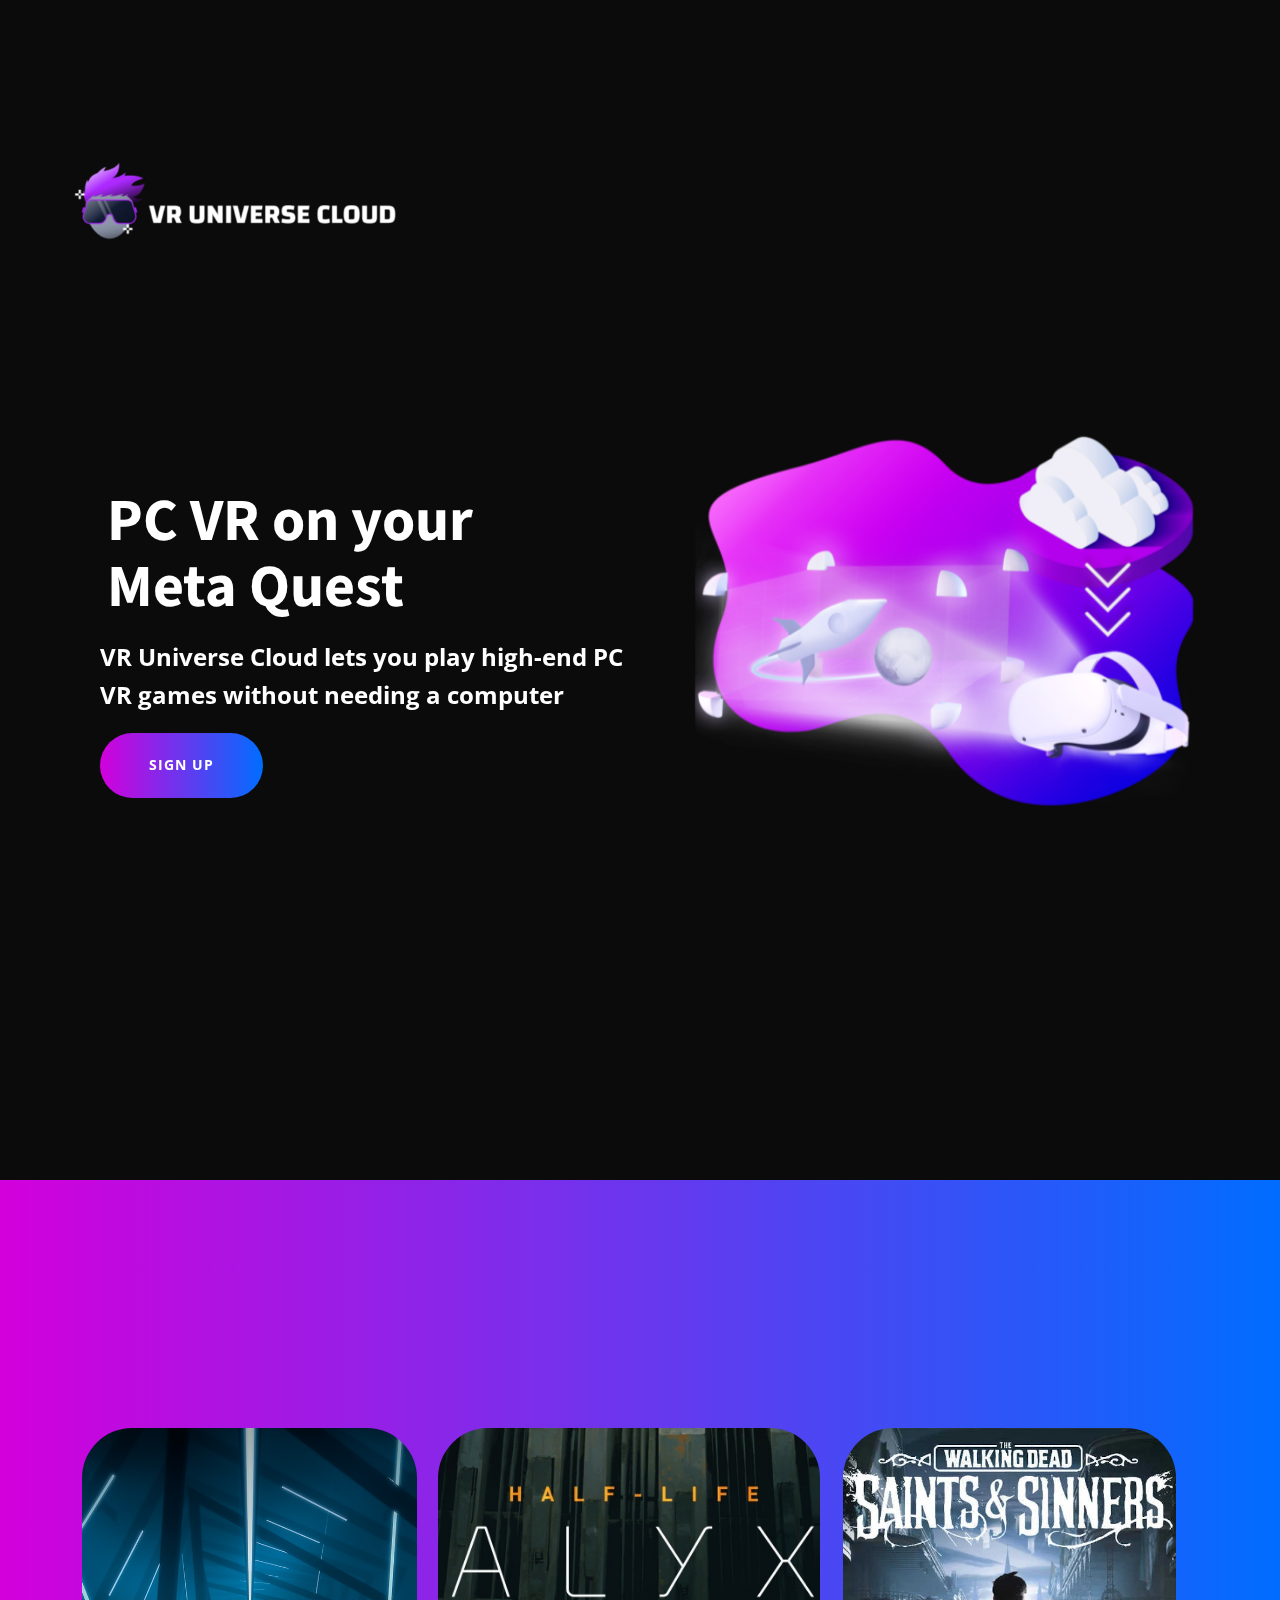
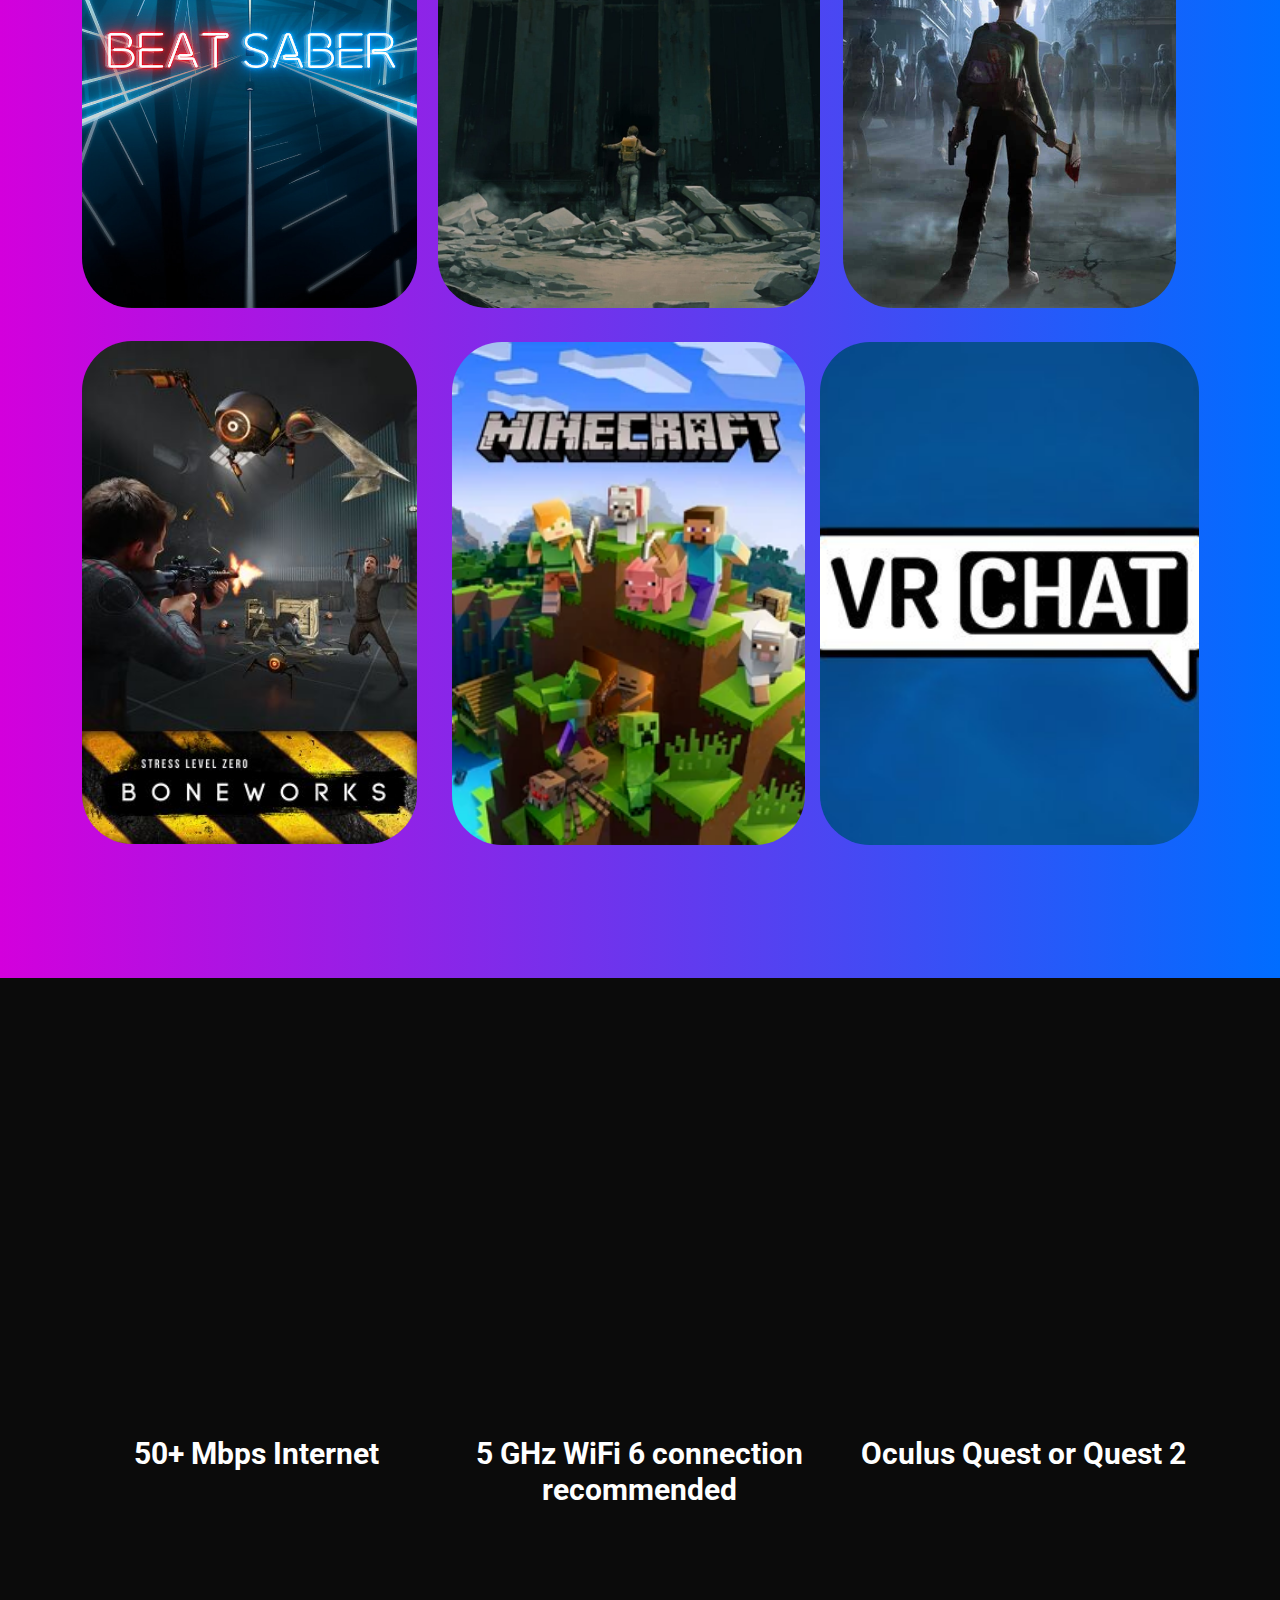
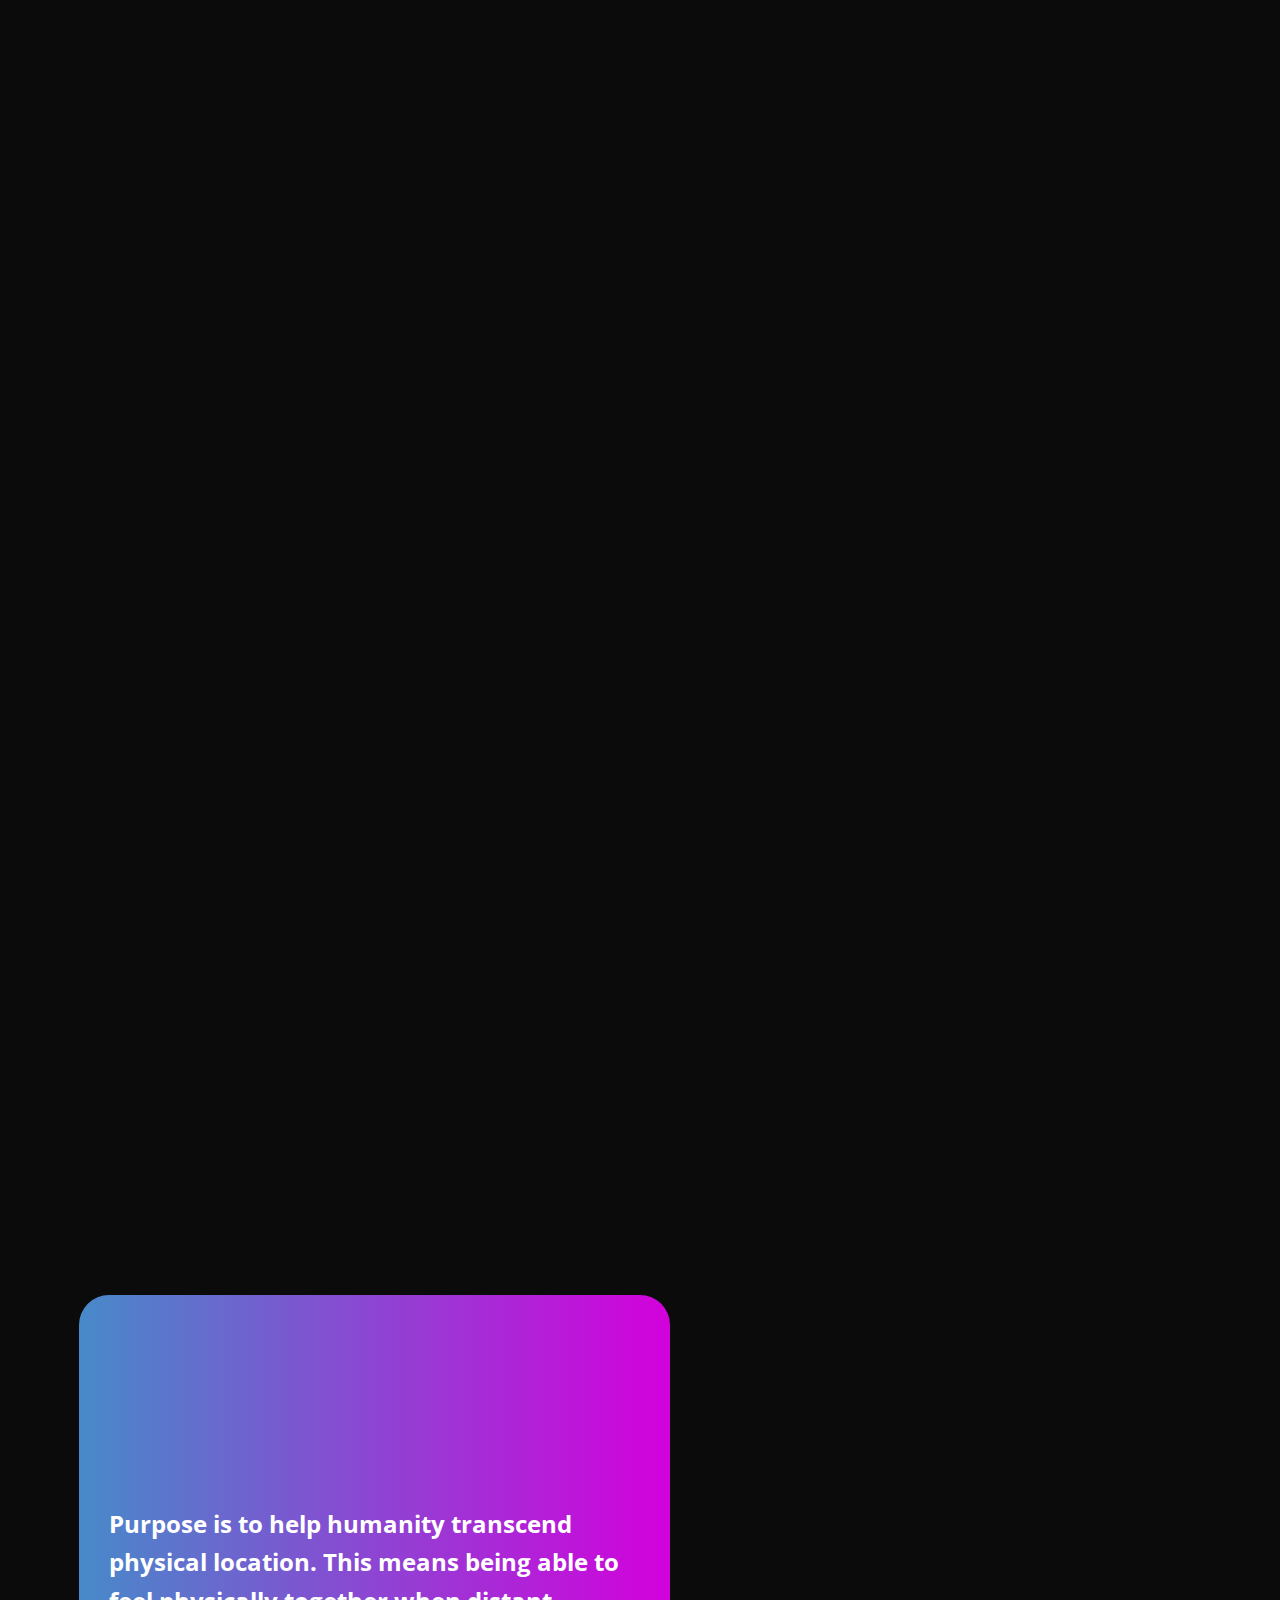
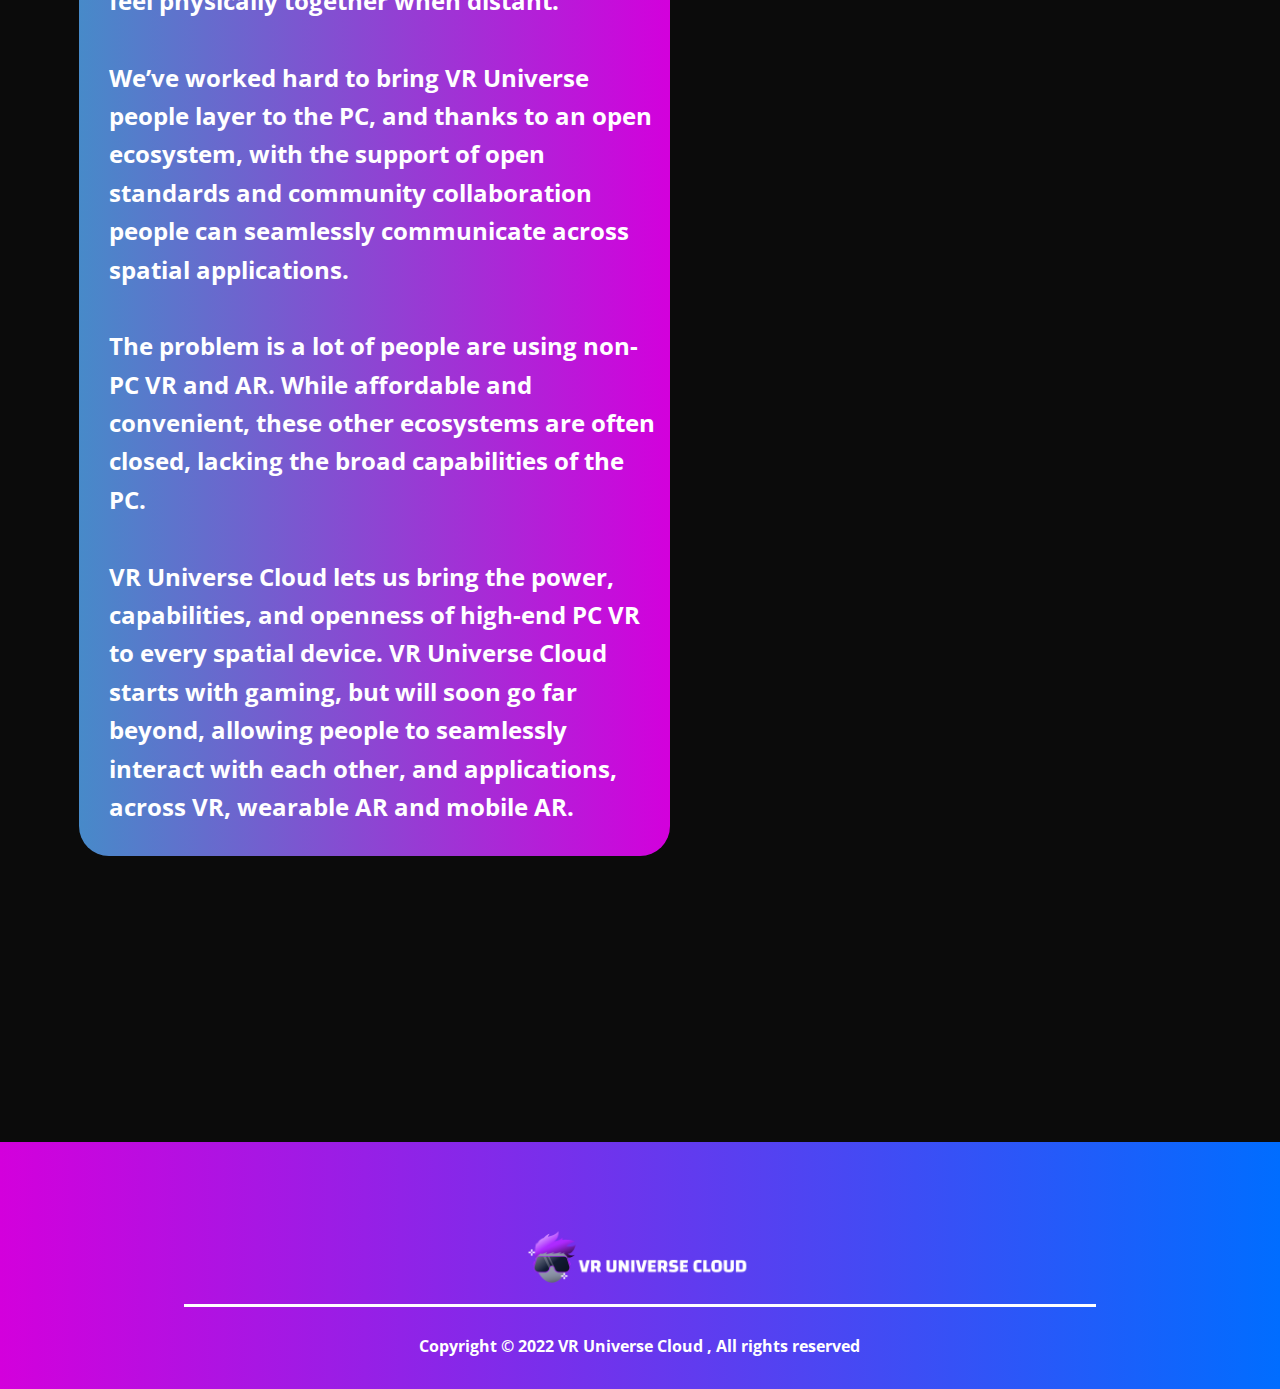
<file: index.html>
<!DOCTYPE html>
<html style="font-size: 16px;" lang="pt"><head>
    <meta name="viewport" content="width=device-width, initial-scale=1.0">
    <meta charset="utf-8">
    <meta name="keywords" content="​PC VR on yourMeta Quest, ​Games You Can&nbsp;Experience">
    <meta name="description" content="Play PC VR games in your Meta Quest.">
    <title>VR Universe Cloud</title>
    <link rel="stylesheet" href="nicepage.css" media="screen">
<link rel="stylesheet" href="VR-Universe-Cloud.css" media="screen">
    <script class="u-script" type="text/javascript" src="jquery.js" "="" defer=""></script>
    <script class="u-script" type="text/javascript" src="nicepage.js" "="" defer=""></script>
    <meta name="generator" content="Nicepage 4.16.0, nicepage.com">
    <link id="u-theme-google-font" rel="stylesheet" href="https://fonts.googleapis.com/css?family=Roboto:100,100i,300,300i,400,400i,500,500i,700,700i,900,900i|Open+Sans:300,300i,400,400i,500,500i,600,600i,700,700i,800,800i">
    <link id="u-page-google-font" rel="stylesheet" href="https://fonts.googleapis.com/css?family=Source+Sans+Pro:200,200i,300,300i,400,400i,600,600i,700,700i,900,900i">
    
    
    
    
    
    
    <script type="application/ld+json">{
		"@context": "http://schema.org",
		"@type": "Organization",
		"name": "VR Universe Cloud",
		"logo": "images/electronic-devices-shop-logo-maker-featuring-a-character-with-a-vr-device-5196f1.png"
}</script>
    <meta name="theme-color" content="#478ac9">
    <meta property="og:title" content="VR Universe Cloud">
    <meta property="og:description" content="Play PC VR games in your Meta Quest.">
    <meta property="og:type" content="website">
  </head>
  <body data-home-page="VR-Universe-Cloud.html" data-home-page-title="VR Universe Cloud" class="u-body u-overlap u-overlap-contrast u-overlap-transparent u-xl-mode" data-lang="pt"><header class="u-clearfix u-header u-header" id="sec-aace"><div class="u-clearfix u-sheet u-sheet-1">
        <a href="https://nicepage.com" class="u-image u-logo u-image-1" data-image-width="4000" data-image-height="4000">
          <img src="images/electronic-devices-shop-logo-maker-featuring-a-character-with-a-vr-device-5196f1.png" class="u-logo-image u-logo-image-1">
        </a>
      </div></header>
    <section class="u-clearfix u-custom-color-2 u-section-1" id="sec-44e7">
      <div class="u-clearfix u-sheet u-sheet-1">
        <div class="u-clearfix u-expanded-width u-gutter-0 u-layout-wrap u-layout-wrap-1">
          <div class="u-layout">
            <div class="u-layout-row">
              <div class="u-align-left u-container-style u-layout-cell u-left-cell u-size-32 u-layout-cell-1" data-animation-name="customAnimationIn" data-animation-duration="1000">
                <div class="u-container-layout u-container-layout-1">
                  <h2 class="u-custom-font u-font-source-sans-pro u-text u-text-1"> PC VR on your<br>Meta Quest
                  </h2>
                  <p class="u-text u-text-2"> VR Universe Cloud lets you play high-end PC VR games without needing a computer</p>
                  <a href="https://nicepage.dev" class="u-border-none u-btn u-btn-round u-button-style u-gradient u-hover-palette-1-light-1 u-none u-radius-50 u-btn-1">Sign up</a>
                </div>
              </div>
              <div class="u-align-center u-container-style u-layout-cell u-right-cell u-size-28 u-layout-cell-2" data-animation-name="customAnimationIn" data-animation-duration="1000">
                <div class="u-container-layout u-container-layout-2">
                  <img class="u-image u-image-1" src="images/PlutoSphere_Stream3D.png" data-image-width="500" data-image-height="375">
                </div>
              </div>
            </div>
          </div>
        </div>
      </div>
    </section>
    <section class="u-clearfix u-gradient u-section-2" id="carousel_74b1">
      
      
      
      
      
      
      <div class="u-clearfix u-sheet u-sheet-1">
        <h2 class="u-custom-font u-font-source-sans-pro u-hover-feature u-text u-text-body-alt-color u-text-1" data-animation-name="customAnimationIn" data-animation-duration="1000">&nbsp;Games Y​ou Can&nbsp;<br>&nbsp; &nbsp; &nbsp;Experience
        </h2>
        <img class="u-hover-feature u-image u-image-round u-radius-50 u-image-1" src="images/MV5BNjE2ZTRmZTAtOTBlNy00NGFiLThlZjctYmNjNWVjMjk0ZWYwXkEyXkFqcGdeQXVyOTU1NzIxMDg._V1_.jpg" data-image-width="675" data-image-height="900">
        <img class="u-hover-feature u-image u-image-round u-radius-50 u-image-2" src="images/half-life-alyx_8u9u.jpg" data-image-width="1100" data-image-height="1100">
        <img class="u-hover-feature u-image u-image-round u-radius-50 u-image-3" src="images/Saints_and_Sinners_cover.png" data-image-width="555" data-image-height="800">
        <img class="u-hover-feature u-image u-image-round u-radius-50 u-image-4" src="images/300px-Boneworks_cover.jpg" data-image-width="300" data-image-height="450">
        <img class="u-hover-feature u-image u-image-round u-radius-50 u-image-5" src="images/Minecraft_Vertical.png" data-image-width="250" data-image-height="318">
        <img class="u-hover-feature u-image u-image-round u-radius-50 u-image-6" src="images/i4ad3UfQ_400x400.jpg" data-image-width="351" data-image-height="351">
      </div>
      
    </section>
    <section class="u-clearfix u-custom-color-2 u-section-3" id="sec-a3f7">
      <div class="u-clearfix u-sheet u-sheet-1">
        <h2 class="u-align-center u-custom-font u-font-source-sans-pro u-hover-feature u-text u-text-default u-text-1" data-animation-name="customAnimationIn" data-animation-duration="1000"> &nbsp;<span style="font-size: 3.75rem;">Requirements</span>
        </h2>
        <div class="u-expanded-width u-list u-list-1">
          <div class="u-repeater u-repeater-1">
            <div class="u-align-center u-container-style u-list-item u-repeater-item">
              <div class="u-container-layout u-similar-container u-container-layout-1"><span class="u-file-icon u-hover-feature u-icon u-icon-1" data-animation-name="customAnimationIn" data-animation-duration="1000"><img src="images/PlutoSphere_Requirements_InternetConnection.png" alt=""></span>
                <h3 class="u-text u-text-default u-text-2"> 50+ Mbps Internet</h3>
              </div>
            </div>
            <div class="u-align-center u-container-style u-list-item u-repeater-item">
              <div class="u-container-layout u-similar-container u-container-layout-2"><span class="u-file-icon u-hover-feature u-icon u-icon-2" data-animation-name="customAnimationIn" data-animation-duration="1000"><img src="images/PlutoSphere_Requirements_WiFi6.png" alt=""></span>
                <h3 class="u-text u-text-default u-text-3"> 5 GHz WiFi 6 connection recommended</h3>
              </div>
            </div>
            <div class="u-align-center u-container-style u-list-item u-repeater-item">
              <div class="u-container-layout u-similar-container u-container-layout-3"><span class="u-file-icon u-hover-feature u-icon u-icon-3" data-animation-name="customAnimationIn" data-animation-duration="1000"><img src="images/PlutoSphere_Requirements_Quest.png" alt=""></span>
                <h3 class="u-text u-text-default u-text-4"> Oculus Quest or Quest 2</h3>
              </div>
            </div>
          </div>
        </div>
      </div>
      
      
      
      
    </section>
    <section class="u-align-center u-clearfix u-custom-color-2 u-section-4" id="sec-a552">
      <div class="u-clearfix u-sheet u-valign-middle u-sheet-1">
        <div class="u-list u-list-1">
          <div class="u-repeater u-repeater-1">
            <div class="u-container-style u-list-item u-repeater-item u-list-item-1" data-animation-name="customAnimationIn" data-animation-duration="1000">
              <div class="u-container-layout u-similar-container u-container-layout-1"><span class="u-file-icon u-icon u-icon-1"><img src="images/PlutoSphere_Features_HardwareAgnostic.png" alt=""></span>
                <h3 class="u-align-center u-text u-text-1"> Hardware Agnostic</h3>
                <p class="u-text u-text-2"> VR Universe Cloud currently supports Meta’s Quest and Quest 2. Android, iOS, Hololens 2, and Windows support coming soon.</p>
              </div>
            </div>
            <div class="u-align-center u-container-style u-list-item u-repeater-item u-list-item-2" data-animation-name="customAnimationIn" data-animation-duration="1000">
              <div class="u-container-layout u-similar-container u-container-layout-2"><span class="u-file-icon u-icon u-icon-2"><img src="images/PlutoSphere_Features_OpenEcosystem.png" alt=""></span>
                <h3 class="u-align-center u-text u-text-3"> Open Ecosystem</h3>
                <p class="u-text u-text-4"> Steam and Epic stores come pre-installed with VR Universe Cloud. Any PC games or apps you already own on those platforms will be accessible to you. Install any other Windows apps you want. </p>
              </div>
            </div>
            <div class="u-align-center u-container-style u-list-item u-repeater-item u-list-item-3" data-animation-name="customAnimationIn" data-animation-duration="1000">
              <div class="u-container-layout u-similar-container u-container-layout-3"><span class="u-file-icon u-icon u-icon-3"><img src="images/PlutoSphere_Features_EasyToUse.png" alt=""></span>
                <h3 class="u-align-center u-text u-text-5"> Easy to use</h3>
                <p class="u-text u-text-6"> All you need is a supported device and a good internet connection to get started with us!</p>
              </div>
            </div>
          </div>
        </div>
      </div>
    </section>
    <section class="u-clearfix u-custom-color-2 u-section-5" id="carousel_5403">
      <div class="u-clearfix u-sheet u-sheet-1">
        <div class="u-clearfix u-expanded-width u-gutter-0 u-layout-wrap u-layout-wrap-1">
          <div class="u-layout">
            <div class="u-layout-row">
              <div class="u-align-left u-container-style u-layout-cell u-left-cell u-size-32 u-layout-cell-1">
                <div class="u-container-layout u-container-layout-1">
                  <div class="u-container-style u-gradient u-group u-radius-30 u-shape-round u-group-1">
                    <div class="u-container-layout u-container-layout-2">
                      <h2 class="u-custom-font u-font-source-sans-pro u-text u-text-body-alt-color u-text-1" data-animation-name="customAnimationIn" data-animation-duration="1000"> Why we made VR Universe Cloud</h2>
                      <p class="u-text u-text-body-alt-color u-text-2"> Purpose is to help humanity transcend physical location. This means being able to feel physically together when distant. <br>
                        <br>We’ve worked hard to bring VR Universe people layer to the PC, and thanks to an open ecosystem, with the support of open standards and community collaboration people can seamlessly communicate across spatial applications. <br>
                        <br>The problem is a lot of people are using non-PC VR and AR. While affordable and convenient, these other ecosystems are often closed, lacking the broad capabilities of the PC. <br>
                        <br>VR Universe Cloud lets us bring the power, capabilities, and openness of high-end PC VR to every spatial device. VR Universe Cloud starts with gaming, but will soon go far beyond, allowing people to seamlessly interact with each other, and applications, across VR, wearable AR and mobile AR.
                      </p>
                    </div>
                  </div>
                </div>
              </div>
              <div class="u-align-center u-container-style u-layout-cell u-right-cell u-size-28 u-layout-cell-2">
                <div class="u-container-layout u-valign-middle u-container-layout-3">
                  <img class="u-image u-image-1" src="images/electronic-devices-shop-logo-maker-featuring-a-character-with-a-vr-device-5196f2.png" data-image-width="4000" data-image-height="4000" data-animation-name="customAnimationIn" data-animation-duration="1000">
                </div>
              </div>
            </div>
          </div>
        </div>
      </div>
    </section>
    
    
    <footer class="u-clearfix u-footer u-gradient u-footer" id="sec-19f0"><div class="u-clearfix u-sheet u-sheet-1">
        <a href="https://nicepage.com" class="u-image u-logo u-image-1" data-image-width="4000" data-image-height="4000">
          <img src="images/electronic-devices-shop-logo-maker-featuring-a-character-with-a-vr-device-5196f11.png" class="u-logo-image u-logo-image-1">
        </a>
        <div class="u-border-3 u-border-white u-line u-line-horizontal u-line-1"></div>
        <p class="u-text u-text-body-alt-color u-text-1"> &nbsp;&nbsp;&nbsp;Copyright © 2022 VR Universe Cloud , All rights reserved</p>
      </div></footer>
  
</body></html>
</file>
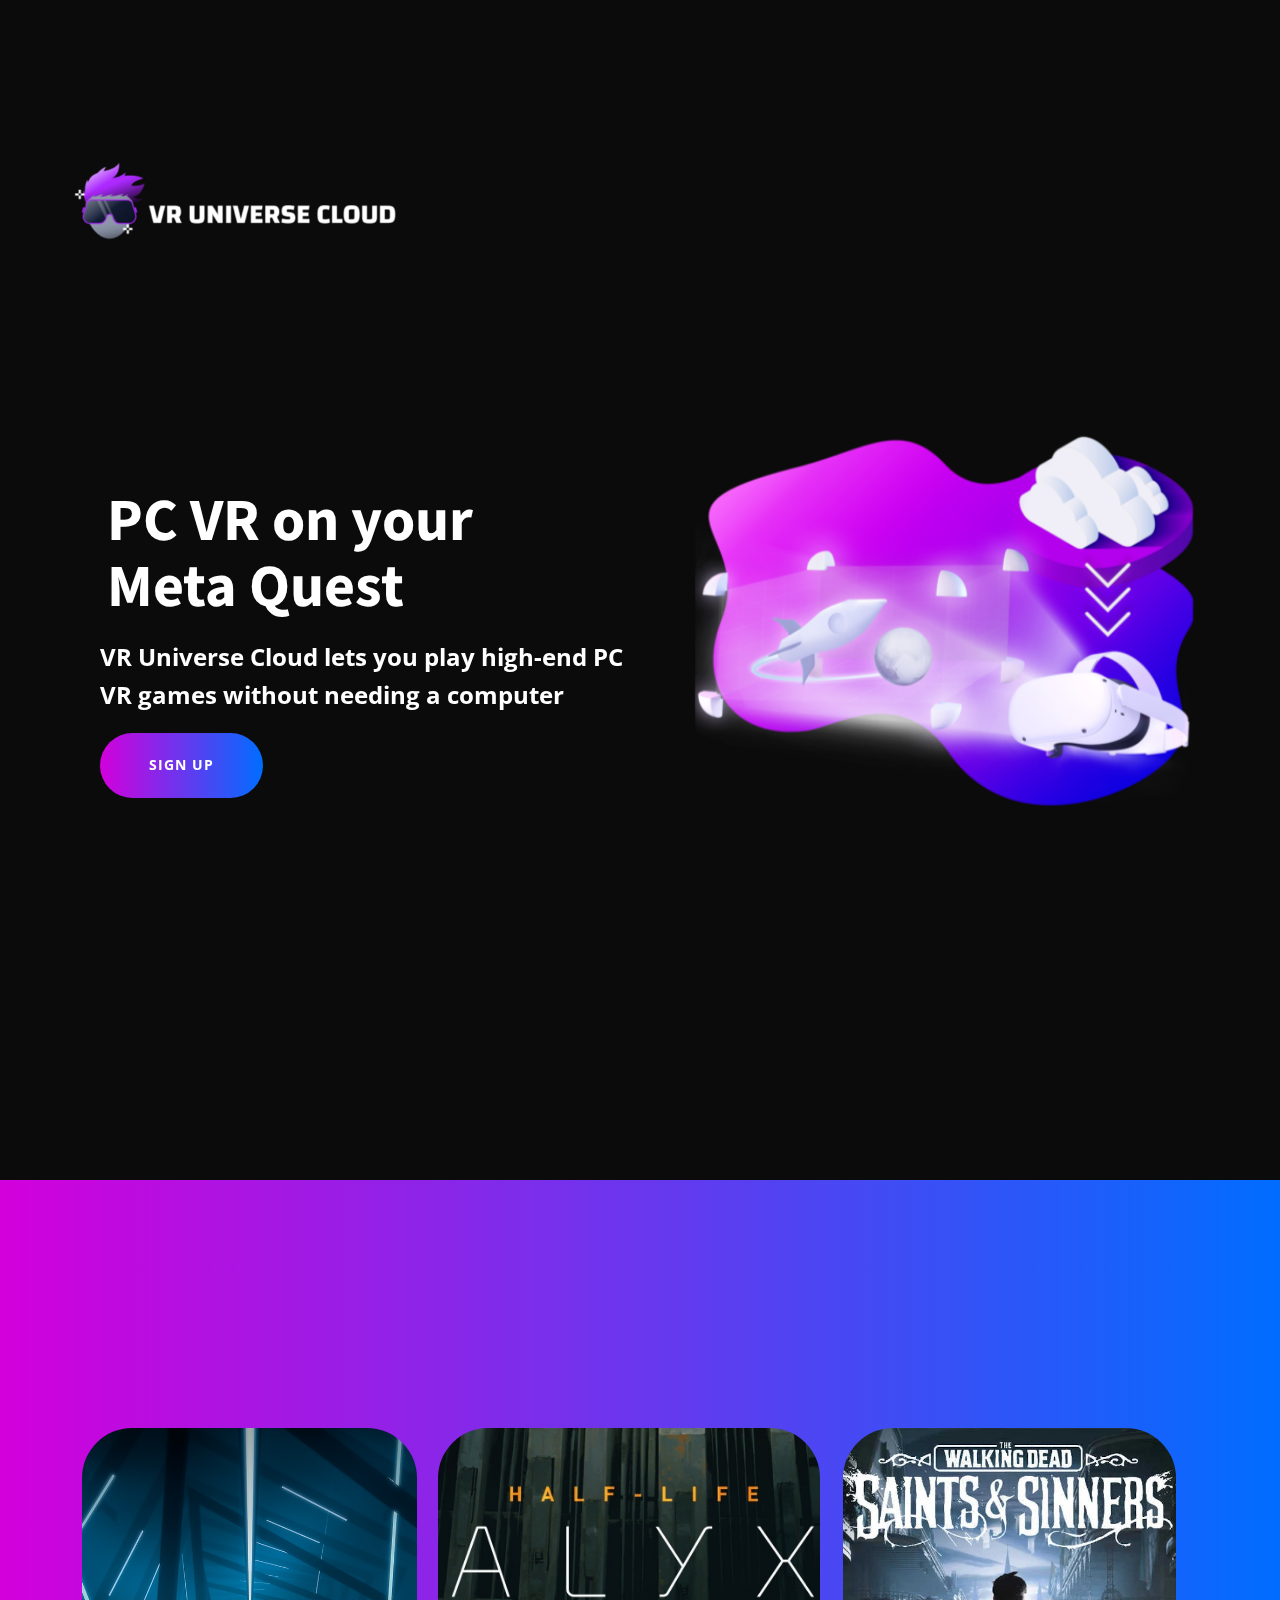
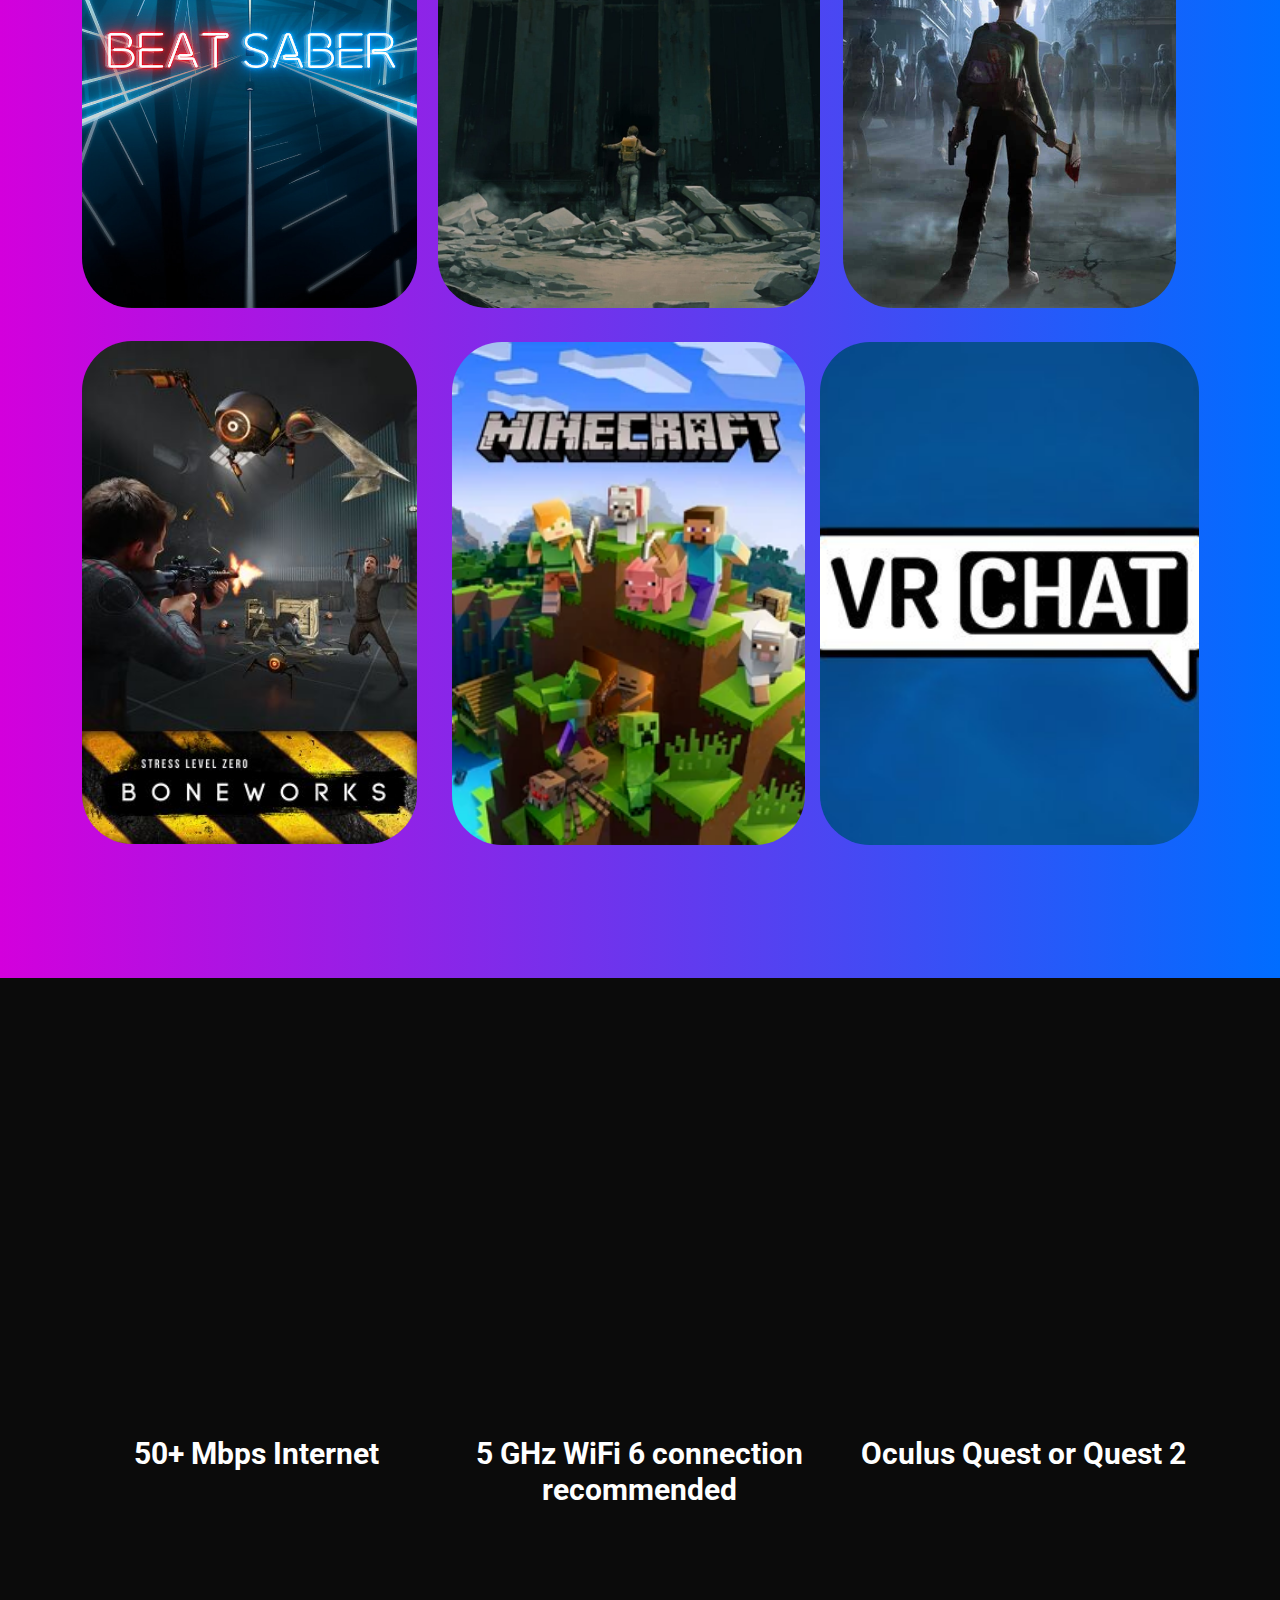
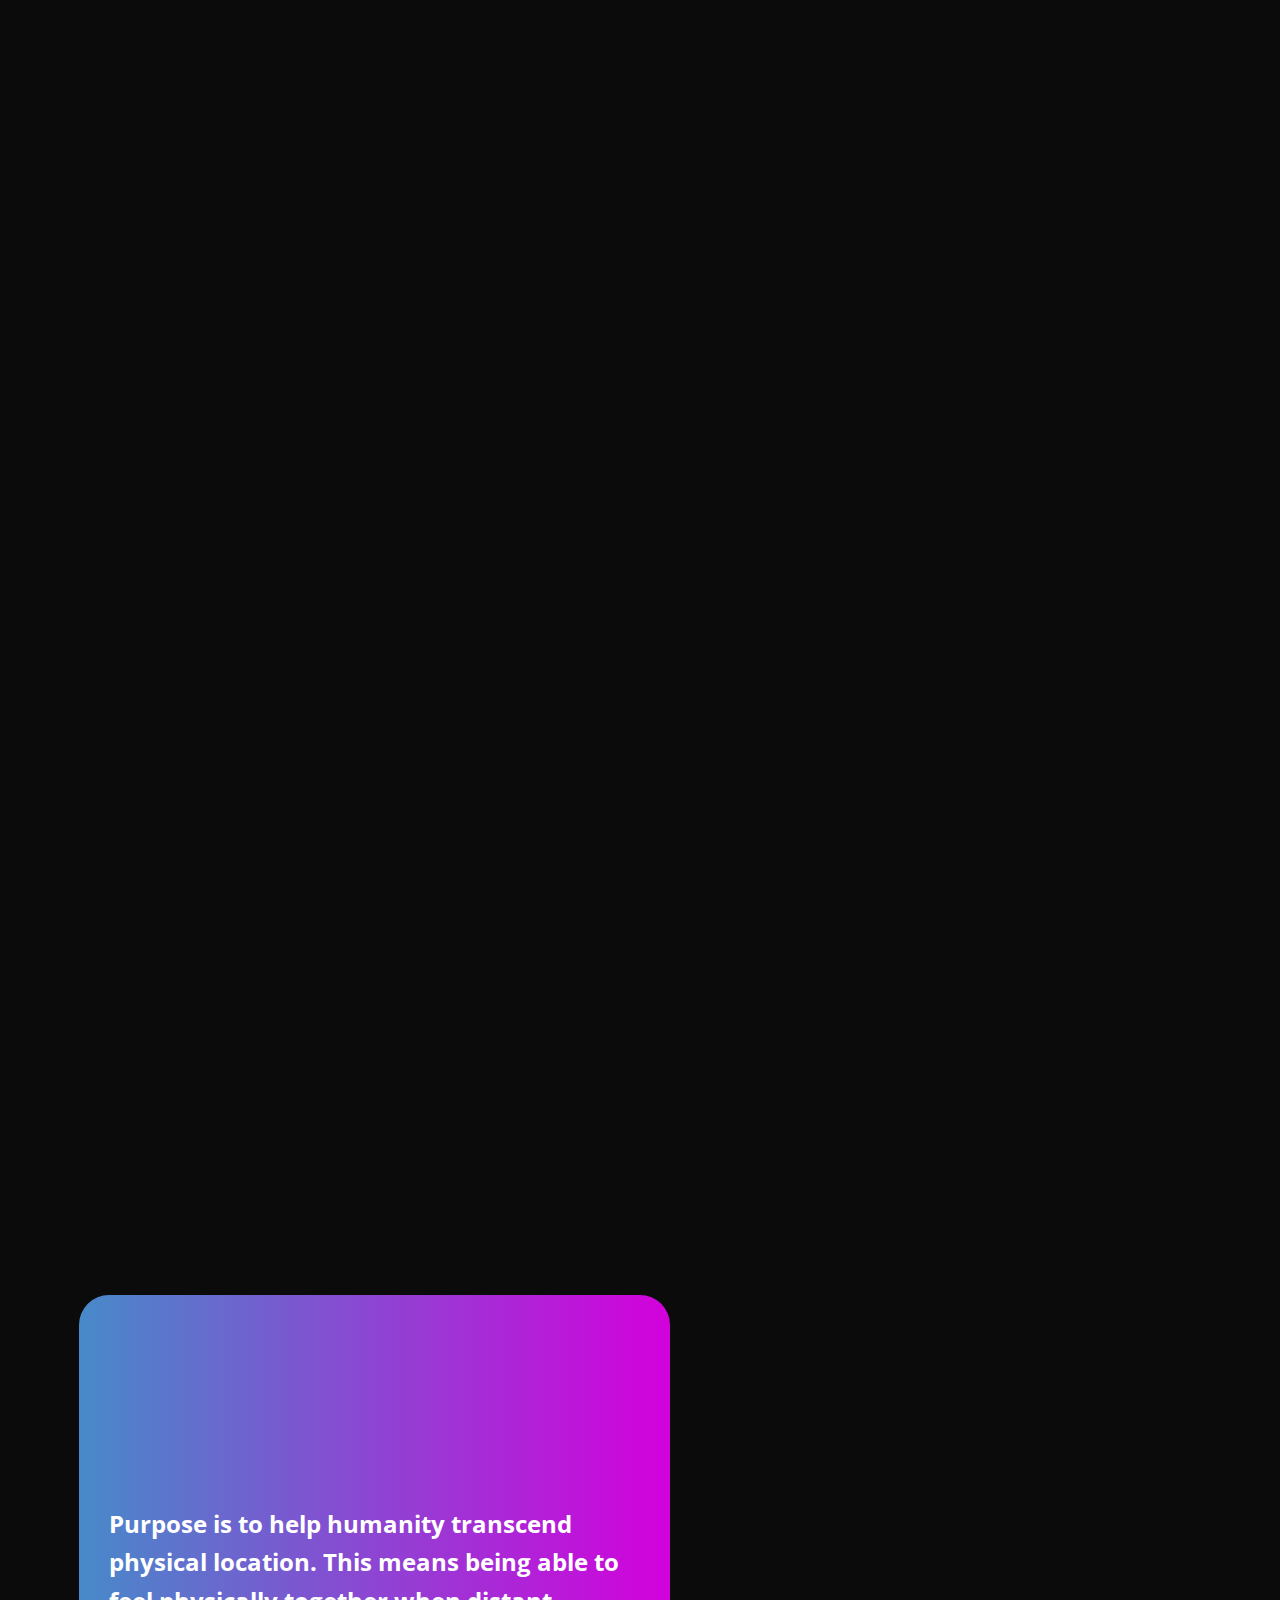
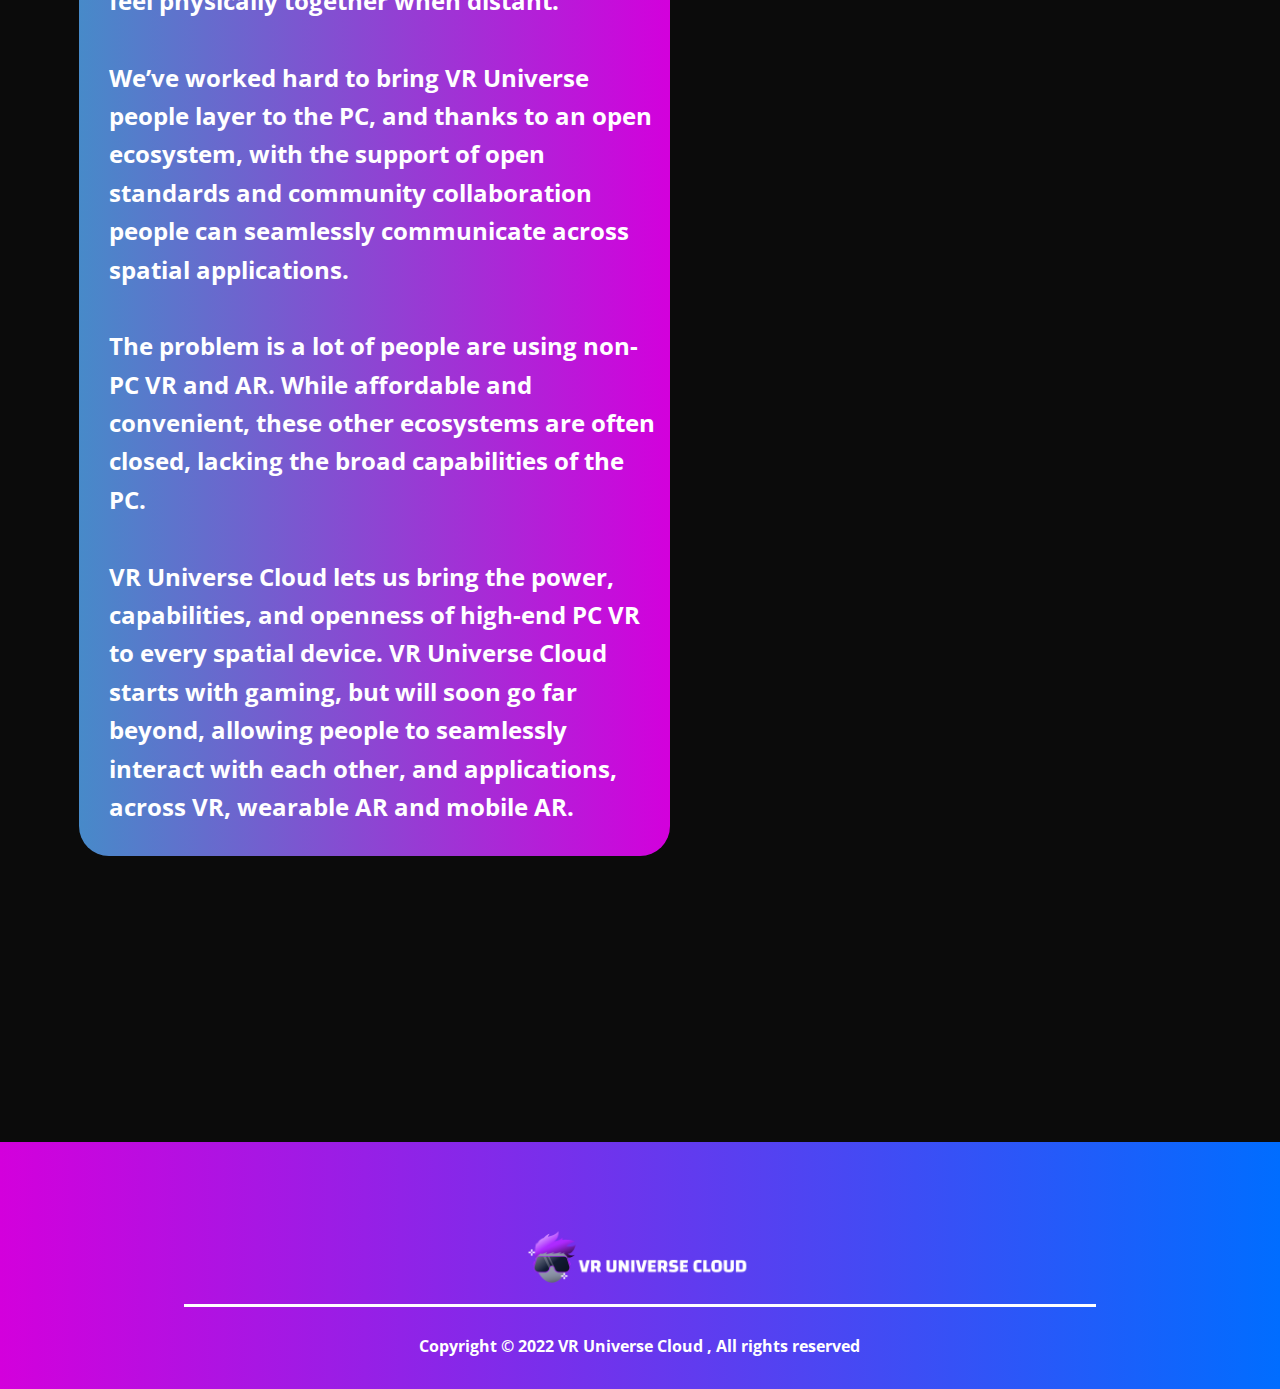
<file: VR-Universe-Cloud.html>
<!DOCTYPE html>
<html style="font-size: 16px;" lang="pt"><head>
    <meta name="viewport" content="width=device-width, initial-scale=1.0">
    <meta charset="utf-8">
    <meta name="keywords" content="​PC VR on yourMeta Quest, ​Games You Can&nbsp;Experience">
    <meta name="description" content="Play PC VR games in your Meta Quest.">
    <title>VR Universe Cloud</title>
    <link rel="stylesheet" href="nicepage.css" media="screen">
<link rel="stylesheet" href="VR-Universe-Cloud.css" media="screen">
    <script class="u-script" type="text/javascript" src="jquery.js" "="" defer=""></script>
    <script class="u-script" type="text/javascript" src="nicepage.js" "="" defer=""></script>
    <meta name="generator" content="Nicepage 4.16.0, nicepage.com">
    <link id="u-theme-google-font" rel="stylesheet" href="https://fonts.googleapis.com/css?family=Roboto:100,100i,300,300i,400,400i,500,500i,700,700i,900,900i|Open+Sans:300,300i,400,400i,500,500i,600,600i,700,700i,800,800i">
    <link id="u-page-google-font" rel="stylesheet" href="https://fonts.googleapis.com/css?family=Source+Sans+Pro:200,200i,300,300i,400,400i,600,600i,700,700i,900,900i">
    
    
    
    
    
    
    <script type="application/ld+json">{
		"@context": "http://schema.org",
		"@type": "Organization",
		"name": "VR Universe Cloud",
		"logo": "images/electronic-devices-shop-logo-maker-featuring-a-character-with-a-vr-device-5196f1.png"
}</script>
    <meta name="theme-color" content="#478ac9">
    <meta property="og:title" content="VR Universe Cloud">
    <meta property="og:description" content="Play PC VR games in your Meta Quest.">
    <meta property="og:type" content="website">
  </head>
  <body class="u-body u-overlap u-overlap-contrast u-overlap-transparent u-xl-mode" data-lang="pt"><header class="u-clearfix u-header u-header" id="sec-aace"><div class="u-clearfix u-sheet u-sheet-1">
        <a href="https://nicepage.com" class="u-image u-logo u-image-1" data-image-width="4000" data-image-height="4000">
          <img src="images/electronic-devices-shop-logo-maker-featuring-a-character-with-a-vr-device-5196f1.png" class="u-logo-image u-logo-image-1">
        </a>
      </div></header>
    <section class="u-clearfix u-custom-color-2 u-section-1" id="sec-44e7">
      <div class="u-clearfix u-sheet u-sheet-1">
        <div class="u-clearfix u-expanded-width u-gutter-0 u-layout-wrap u-layout-wrap-1">
          <div class="u-layout">
            <div class="u-layout-row">
              <div class="u-align-left u-container-style u-layout-cell u-left-cell u-size-32 u-layout-cell-1" data-animation-name="customAnimationIn" data-animation-duration="1000">
                <div class="u-container-layout u-container-layout-1">
                  <h2 class="u-custom-font u-font-source-sans-pro u-text u-text-1"> PC VR on your<br>Meta Quest
                  </h2>
                  <p class="u-text u-text-2"> VR Universe Cloud lets you play high-end PC VR games without needing a computer</p>
                  <a href="https://nicepage.dev" class="u-border-none u-btn u-btn-round u-button-style u-gradient u-hover-palette-1-light-1 u-none u-radius-50 u-btn-1">Sign up</a>
                </div>
              </div>
              <div class="u-align-center u-container-style u-layout-cell u-right-cell u-size-28 u-layout-cell-2" data-animation-name="customAnimationIn" data-animation-duration="1000">
                <div class="u-container-layout u-container-layout-2">
                  <img class="u-image u-image-1" src="images/PlutoSphere_Stream3D.png" data-image-width="500" data-image-height="375">
                </div>
              </div>
            </div>
          </div>
        </div>
      </div>
    </section>
    <section class="u-clearfix u-gradient u-section-2" id="carousel_74b1">
      
      
      
      
      
      
      <div class="u-clearfix u-sheet u-sheet-1">
        <h2 class="u-custom-font u-font-source-sans-pro u-hover-feature u-text u-text-body-alt-color u-text-1" data-animation-name="customAnimationIn" data-animation-duration="1000">&nbsp;Games Y​ou Can&nbsp;<br>&nbsp; &nbsp; &nbsp;Experience
        </h2>
        <img class="u-hover-feature u-image u-image-round u-radius-50 u-image-1" src="images/MV5BNjE2ZTRmZTAtOTBlNy00NGFiLThlZjctYmNjNWVjMjk0ZWYwXkEyXkFqcGdeQXVyOTU1NzIxMDg._V1_.jpg" data-image-width="675" data-image-height="900">
        <img class="u-hover-feature u-image u-image-round u-radius-50 u-image-2" src="images/half-life-alyx_8u9u.jpg" data-image-width="1100" data-image-height="1100">
        <img class="u-hover-feature u-image u-image-round u-radius-50 u-image-3" src="images/Saints_and_Sinners_cover.png" data-image-width="555" data-image-height="800">
        <img class="u-hover-feature u-image u-image-round u-radius-50 u-image-4" src="images/300px-Boneworks_cover.jpg" data-image-width="300" data-image-height="450">
        <img class="u-hover-feature u-image u-image-round u-radius-50 u-image-5" src="images/Minecraft_Vertical.png" data-image-width="250" data-image-height="318">
        <img class="u-hover-feature u-image u-image-round u-radius-50 u-image-6" src="images/i4ad3UfQ_400x400.jpg" data-image-width="351" data-image-height="351">
      </div>
      
    </section>
    <section class="u-clearfix u-custom-color-2 u-section-3" id="sec-a3f7">
      <div class="u-clearfix u-sheet u-sheet-1">
        <h2 class="u-align-center u-custom-font u-font-source-sans-pro u-hover-feature u-text u-text-default u-text-1" data-animation-name="customAnimationIn" data-animation-duration="1000"> &nbsp;<span style="font-size: 3.75rem;">Requirements</span>
        </h2>
        <div class="u-expanded-width u-list u-list-1">
          <div class="u-repeater u-repeater-1">
            <div class="u-align-center u-container-style u-list-item u-repeater-item">
              <div class="u-container-layout u-similar-container u-container-layout-1"><span class="u-file-icon u-hover-feature u-icon u-icon-1" data-animation-name="customAnimationIn" data-animation-duration="1000"><img src="images/PlutoSphere_Requirements_InternetConnection.png" alt=""></span>
                <h3 class="u-text u-text-default u-text-2"> 50+ Mbps Internet</h3>
              </div>
            </div>
            <div class="u-align-center u-container-style u-list-item u-repeater-item">
              <div class="u-container-layout u-similar-container u-container-layout-2"><span class="u-file-icon u-hover-feature u-icon u-icon-2" data-animation-name="customAnimationIn" data-animation-duration="1000"><img src="images/PlutoSphere_Requirements_WiFi6.png" alt=""></span>
                <h3 class="u-text u-text-default u-text-3"> 5 GHz WiFi 6 connection recommended</h3>
              </div>
            </div>
            <div class="u-align-center u-container-style u-list-item u-repeater-item">
              <div class="u-container-layout u-similar-container u-container-layout-3"><span class="u-file-icon u-hover-feature u-icon u-icon-3" data-animation-name="customAnimationIn" data-animation-duration="1000"><img src="images/PlutoSphere_Requirements_Quest.png" alt=""></span>
                <h3 class="u-text u-text-default u-text-4"> Oculus Quest or Quest 2</h3>
              </div>
            </div>
          </div>
        </div>
      </div>
      
      
      
      
    </section>
    <section class="u-align-center u-clearfix u-custom-color-2 u-section-4" id="sec-a552">
      <div class="u-clearfix u-sheet u-valign-middle u-sheet-1">
        <div class="u-list u-list-1">
          <div class="u-repeater u-repeater-1">
            <div class="u-container-style u-list-item u-repeater-item u-list-item-1" data-animation-name="customAnimationIn" data-animation-duration="1000">
              <div class="u-container-layout u-similar-container u-container-layout-1"><span class="u-file-icon u-icon u-icon-1"><img src="images/PlutoSphere_Features_HardwareAgnostic.png" alt=""></span>
                <h3 class="u-align-center u-text u-text-1"> Hardware Agnostic</h3>
                <p class="u-text u-text-2"> VR Universe Cloud currently supports Meta’s Quest and Quest 2. Android, iOS, Hololens 2, and Windows support coming soon.</p>
              </div>
            </div>
            <div class="u-align-center u-container-style u-list-item u-repeater-item u-list-item-2" data-animation-name="customAnimationIn" data-animation-duration="1000">
              <div class="u-container-layout u-similar-container u-container-layout-2"><span class="u-file-icon u-icon u-icon-2"><img src="images/PlutoSphere_Features_OpenEcosystem.png" alt=""></span>
                <h3 class="u-align-center u-text u-text-3"> Open Ecosystem</h3>
                <p class="u-text u-text-4"> Steam and Epic stores come pre-installed with VR Universe Cloud. Any PC games or apps you already own on those platforms will be accessible to you. Install any other Windows apps you want. </p>
              </div>
            </div>
            <div class="u-align-center u-container-style u-list-item u-repeater-item u-list-item-3" data-animation-name="customAnimationIn" data-animation-duration="1000">
              <div class="u-container-layout u-similar-container u-container-layout-3"><span class="u-file-icon u-icon u-icon-3"><img src="images/PlutoSphere_Features_EasyToUse.png" alt=""></span>
                <h3 class="u-align-center u-text u-text-5"> Easy to use</h3>
                <p class="u-text u-text-6"> All you need is a supported device and a good internet connection to get started with us!</p>
              </div>
            </div>
          </div>
        </div>
      </div>
    </section>
    <section class="u-clearfix u-custom-color-2 u-section-5" id="carousel_5403">
      <div class="u-clearfix u-sheet u-sheet-1">
        <div class="u-clearfix u-expanded-width u-gutter-0 u-layout-wrap u-layout-wrap-1">
          <div class="u-layout">
            <div class="u-layout-row">
              <div class="u-align-left u-container-style u-layout-cell u-left-cell u-size-32 u-layout-cell-1">
                <div class="u-container-layout u-container-layout-1">
                  <div class="u-container-style u-gradient u-group u-radius-30 u-shape-round u-group-1">
                    <div class="u-container-layout u-container-layout-2">
                      <h2 class="u-custom-font u-font-source-sans-pro u-text u-text-body-alt-color u-text-1" data-animation-name="customAnimationIn" data-animation-duration="1000"> Why we made VR Universe Cloud</h2>
                      <p class="u-text u-text-body-alt-color u-text-2"> Purpose is to help humanity transcend physical location. This means being able to feel physically together when distant. <br>
                        <br>We’ve worked hard to bring VR Universe people layer to the PC, and thanks to an open ecosystem, with the support of open standards and community collaboration people can seamlessly communicate across spatial applications. <br>
                        <br>The problem is a lot of people are using non-PC VR and AR. While affordable and convenient, these other ecosystems are often closed, lacking the broad capabilities of the PC. <br>
                        <br>VR Universe Cloud lets us bring the power, capabilities, and openness of high-end PC VR to every spatial device. VR Universe Cloud starts with gaming, but will soon go far beyond, allowing people to seamlessly interact with each other, and applications, across VR, wearable AR and mobile AR.
                      </p>
                    </div>
                  </div>
                </div>
              </div>
              <div class="u-align-center u-container-style u-layout-cell u-right-cell u-size-28 u-layout-cell-2">
                <div class="u-container-layout u-valign-middle u-container-layout-3">
                  <img class="u-image u-image-1" src="images/electronic-devices-shop-logo-maker-featuring-a-character-with-a-vr-device-5196f2.png" data-image-width="4000" data-image-height="4000" data-animation-name="customAnimationIn" data-animation-duration="1000">
                </div>
              </div>
            </div>
          </div>
        </div>
      </div>
    </section>
    
    
    <footer class="u-clearfix u-footer u-gradient u-footer" id="sec-19f0"><div class="u-clearfix u-sheet u-sheet-1">
        <a href="https://nicepage.com" class="u-image u-logo u-image-1" data-image-width="4000" data-image-height="4000">
          <img src="images/electronic-devices-shop-logo-maker-featuring-a-character-with-a-vr-device-5196f11.png" class="u-logo-image u-logo-image-1">
        </a>
        <div class="u-border-3 u-border-white u-line u-line-horizontal u-line-1"></div>
        <p class="u-text u-text-body-alt-color u-text-1"> &nbsp;&nbsp;&nbsp;Copyright © 2022 VR Universe Cloud , All rights reserved</p>
      </div></footer>
  
</body></html>
</file>
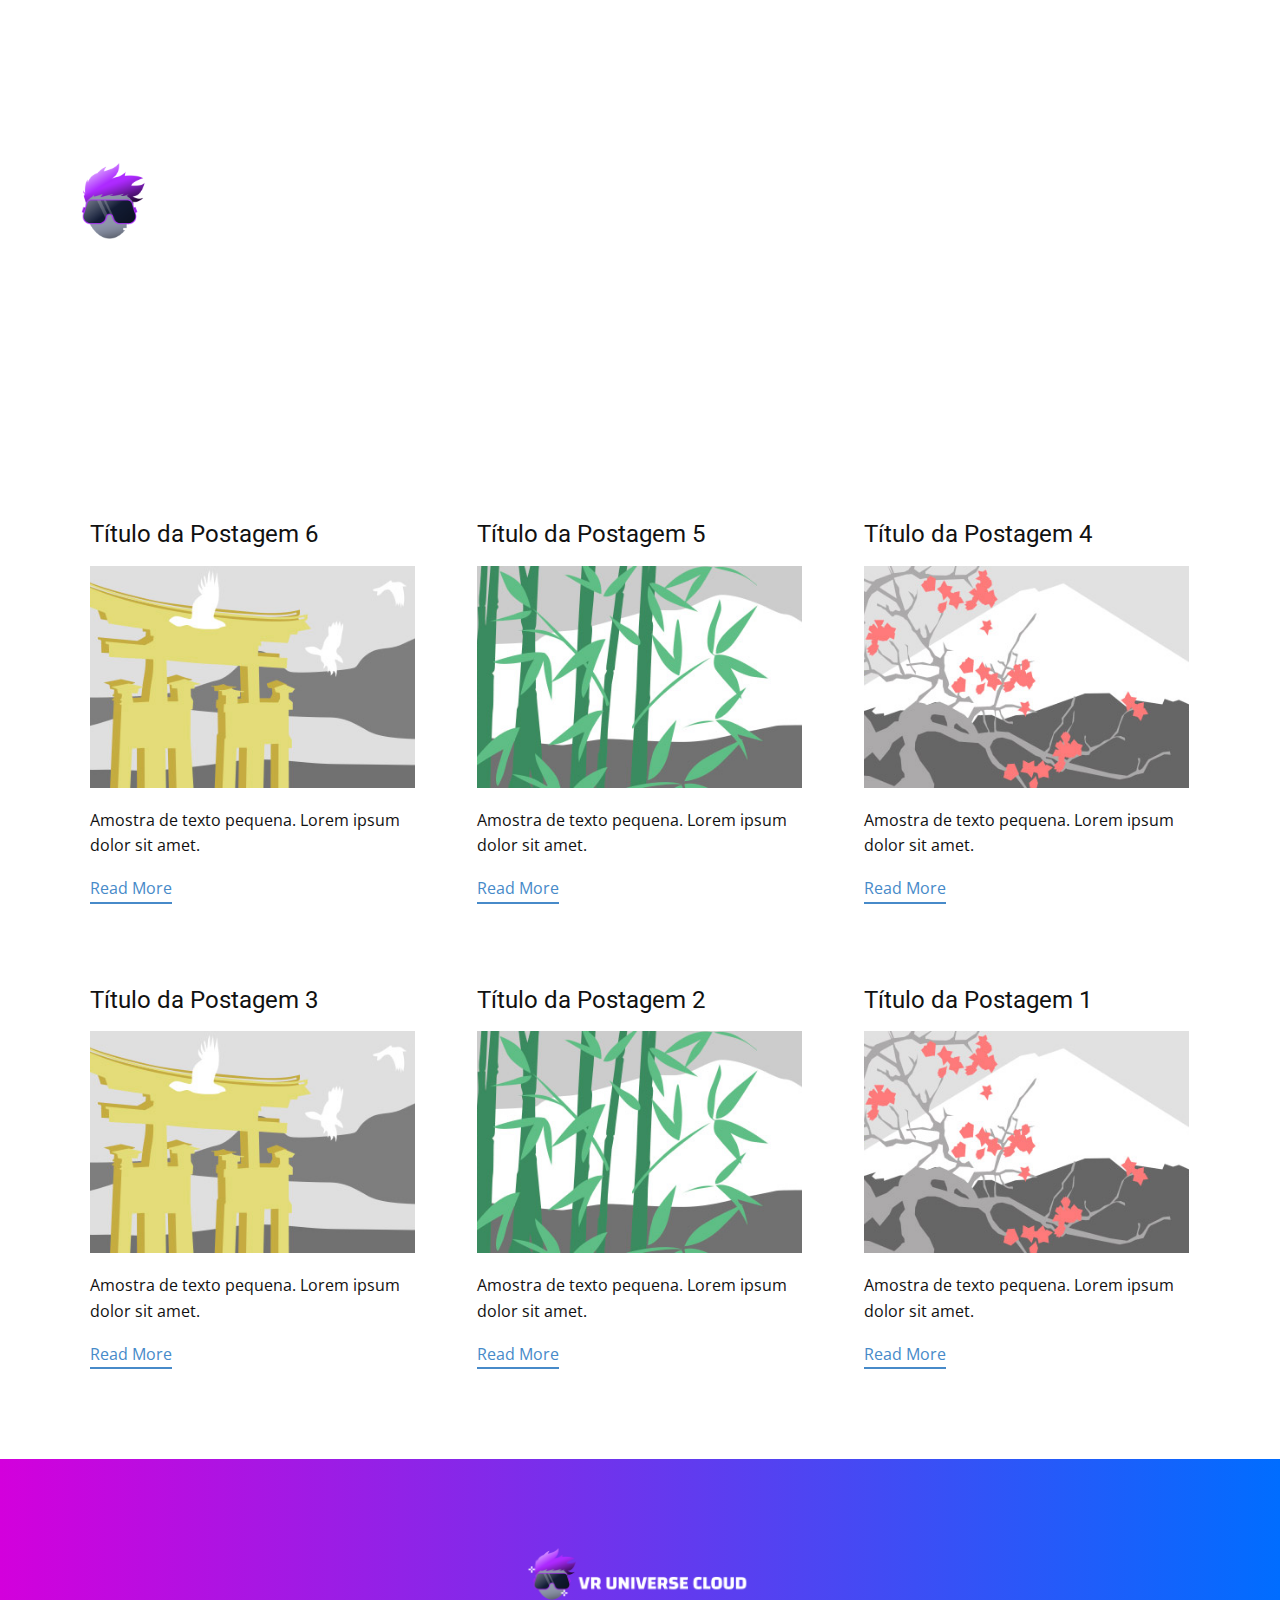
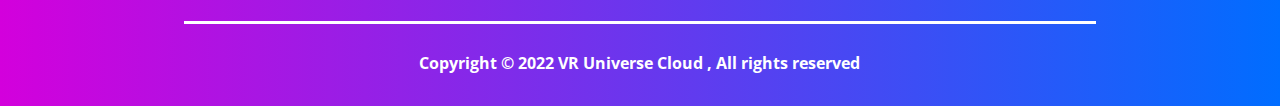
<file: blog/blog.html>
<html style="font-size: 16px;" lang="pt"><head>
    <meta name="viewport" content="width=device-width, initial-scale=1.0">
    <meta charset="utf-8">
    <meta name="keywords" content="">
    <meta name="description" content="">
    <title>Blog Template</title>
    <link rel="stylesheet" href="../nicepage.css" media="screen">
<link rel="stylesheet" href="../Blog-Template.css" media="screen">
    <script class="u-script" type="text/javascript" src="../jquery.js" "="" defer=""></script>
    <script class="u-script" type="text/javascript" src="../nicepage.js" "="" defer=""></script>
    <meta name="generator" content="Nicepage 4.16.0, nicepage.com">
    <link id="u-theme-google-font" rel="stylesheet" href="https://fonts.googleapis.com/css?family=Roboto:100,100i,300,300i,400,400i,500,500i,700,700i,900,900i|Open+Sans:300,300i,400,400i,500,500i,600,600i,700,700i,800,800i">
    
    
    <script type="application/ld+json">{
		"@context": "http://schema.org",
		"@type": "Organization",
		"name": "VR Universe Cloud",
		"logo": "images/electronic-devices-shop-logo-maker-featuring-a-character-with-a-vr-device-5196f1.png"
}</script>
    <meta name="theme-color" content="#478ac9">
  </head>
  <body class="u-body u-xl-mode" data-lang="pt"><header class="u-clearfix u-header u-header" id="sec-aace"><div class="u-clearfix u-sheet u-sheet-1">
        <a href="https://nicepage.com" class="u-image u-logo u-image-1" data-image-width="4000" data-image-height="4000">
          <img src="../images/electronic-devices-shop-logo-maker-featuring-a-character-with-a-vr-device-5196f1.png" class="u-logo-image u-logo-image-1">
        </a>
      </div></header>
    <section class="u-clearfix u-section-1" id="sec-857f">
      <div class="u-clearfix u-sheet u-valign-middle u-sheet-1"><!--blog--><!--blog_options_json--><!--{"type":"Recent","source":"","tags":"","count":""}--><!--/blog_options_json-->
        <div class="u-blog u-expanded-width u-repeater u-repeater-1"><!--blog_post-->
          <div class="u-blog-post u-container-style u-repeater-item u-white u-repeater-item-1">
            <div class="u-container-layout u-similar-container u-valign-top u-container-layout-1"><!--blog_post_header-->
              <h4 class="u-blog-control u-text u-text-1">
                <a class="u-post-header-link" href="../blog/post-5.html">Título da Postagem 6</a>
              </h4><!--/blog_post_header--><!--blog_post_image-->
              <a class="u-post-header-link" href="../blog/post-5.html"><img alt="" class="u-blog-control u-expanded-width u-image u-image-default u-image-1" src="../images/8ad73f3c.jpeg"></a><!--/blog_post_image--><!--blog_post_content-->
              <div class="u-blog-control u-post-content u-text u-text-2 fr-view">Amostra de texto pequena. Lorem ipsum dolor sit amet.</div><!--/blog_post_content--><!--blog_post_readmore-->
              <a href="../blog/post-5.html" class="u-blog-control u-border-2 u-border-palette-1-base u-btn u-btn-rectangle u-button-style u-none u-btn-1"><!--blog_post_readmore_content--><!--options_json--><!--{"content":"Read More","defaultValue":"Ler Mais"}--><!--/options_json-->Read More<!--/blog_post_readmore_content--></a><!--/blog_post_readmore-->
            </div>
          </div><div class="u-blog-post u-container-style u-repeater-item u-video-cover u-white">
            <div class="u-container-layout u-similar-container u-valign-top u-container-layout-2"><!--blog_post_header-->
              <h4 class="u-blog-control u-text u-text-3">
                <a class="u-post-header-link" href="../blog/post-4.html">Título da Postagem 5</a>
              </h4><!--/blog_post_header--><!--blog_post_image-->
              <a class="u-post-header-link" href="../blog/post-4.html"><img alt="" class="u-blog-control u-expanded-width u-image u-image-default u-image-2" src="../images/68f64b9d.jpeg"></a><!--/blog_post_image--><!--blog_post_content-->
              <div class="u-blog-control u-post-content u-text u-text-4 fr-view">Amostra de texto pequena. Lorem ipsum dolor sit amet.</div><!--/blog_post_content--><!--blog_post_readmore-->
              <a href="../blog/post-4.html" class="u-blog-control u-border-2 u-border-palette-1-base u-btn u-btn-rectangle u-button-style u-none u-btn-2"><!--blog_post_readmore_content--><!--options_json--><!--{"content":"Read More","defaultValue":"Ler Mais"}--><!--/options_json-->Read More<!--/blog_post_readmore_content--></a><!--/blog_post_readmore-->
            </div>
          </div><div class="u-blog-post u-container-style u-repeater-item u-video-cover u-white">
            <div class="u-container-layout u-similar-container u-valign-top u-container-layout-3"><!--blog_post_header-->
              <h4 class="u-blog-control u-text u-text-5">
                <a class="u-post-header-link" href="../blog/post-3.html">Título da Postagem 4</a>
              </h4><!--/blog_post_header--><!--blog_post_image-->
              <a class="u-post-header-link" href="../blog/post-3.html"><img alt="" class="u-blog-control u-expanded-width u-image u-image-default u-image-3" src="../images/0fd3416c.jpeg"></a><!--/blog_post_image--><!--blog_post_content-->
              <div class="u-blog-control u-post-content u-text u-text-6 fr-view">Amostra de texto pequena. Lorem ipsum dolor sit amet.</div><!--/blog_post_content--><!--blog_post_readmore-->
              <a href="../blog/post-3.html" class="u-blog-control u-border-2 u-border-palette-1-base u-btn u-btn-rectangle u-button-style u-none u-btn-3"><!--blog_post_readmore_content--><!--options_json--><!--{"content":"Read More","defaultValue":"Ler Mais"}--><!--/options_json-->Read More<!--/blog_post_readmore_content--></a><!--/blog_post_readmore-->
            </div>
          </div><div class="u-blog-post u-container-style u-repeater-item u-white u-repeater-item-1">
            <div class="u-container-layout u-similar-container u-valign-top u-container-layout-1"><!--blog_post_header-->
              <h4 class="u-blog-control u-text u-text-1">
                <a class="u-post-header-link" href="../blog/post-2.html">Título da Postagem 3</a>
              </h4><!--/blog_post_header--><!--blog_post_image-->
              <a class="u-post-header-link" href="../blog/post-2.html"><img alt="" class="u-blog-control u-expanded-width u-image u-image-default u-image-1" src="../images/8ad73f3c.jpeg"></a><!--/blog_post_image--><!--blog_post_content-->
              <div class="u-blog-control u-post-content u-text u-text-2 fr-view">Amostra de texto pequena. Lorem ipsum dolor sit amet.</div><!--/blog_post_content--><!--blog_post_readmore-->
              <a href="../blog/post-2.html" class="u-blog-control u-border-2 u-border-palette-1-base u-btn u-btn-rectangle u-button-style u-none u-btn-1"><!--blog_post_readmore_content--><!--options_json--><!--{"content":"Read More","defaultValue":"Ler Mais"}--><!--/options_json-->Read More<!--/blog_post_readmore_content--></a><!--/blog_post_readmore-->
            </div>
          </div><div class="u-blog-post u-container-style u-repeater-item u-video-cover u-white">
            <div class="u-container-layout u-similar-container u-valign-top u-container-layout-2"><!--blog_post_header-->
              <h4 class="u-blog-control u-text u-text-3">
                <a class="u-post-header-link" href="../blog/post-1.html">Título da Postagem 2</a>
              </h4><!--/blog_post_header--><!--blog_post_image-->
              <a class="u-post-header-link" href="../blog/post-1.html"><img alt="" class="u-blog-control u-expanded-width u-image u-image-default u-image-2" src="../images/68f64b9d.jpeg"></a><!--/blog_post_image--><!--blog_post_content-->
              <div class="u-blog-control u-post-content u-text u-text-4 fr-view">Amostra de texto pequena. Lorem ipsum dolor sit amet.</div><!--/blog_post_content--><!--blog_post_readmore-->
              <a href="../blog/post-1.html" class="u-blog-control u-border-2 u-border-palette-1-base u-btn u-btn-rectangle u-button-style u-none u-btn-2"><!--blog_post_readmore_content--><!--options_json--><!--{"content":"Read More","defaultValue":"Ler Mais"}--><!--/options_json-->Read More<!--/blog_post_readmore_content--></a><!--/blog_post_readmore-->
            </div>
          </div><div class="u-blog-post u-container-style u-repeater-item u-video-cover u-white">
            <div class="u-container-layout u-similar-container u-valign-top u-container-layout-3"><!--blog_post_header-->
              <h4 class="u-blog-control u-text u-text-5">
                <a class="u-post-header-link" href="../blog/post.html">Título da Postagem 1</a>
              </h4><!--/blog_post_header--><!--blog_post_image-->
              <a class="u-post-header-link" href="../blog/post.html"><img alt="" class="u-blog-control u-expanded-width u-image u-image-default u-image-3" src="../images/0fd3416c.jpeg"></a><!--/blog_post_image--><!--blog_post_content-->
              <div class="u-blog-control u-post-content u-text u-text-6 fr-view">Amostra de texto pequena. Lorem ipsum dolor sit amet.</div><!--/blog_post_content--><!--blog_post_readmore-->
              <a href="../blog/post.html" class="u-blog-control u-border-2 u-border-palette-1-base u-btn u-btn-rectangle u-button-style u-none u-btn-3"><!--blog_post_readmore_content--><!--options_json--><!--{"content":"Read More","defaultValue":"Ler Mais"}--><!--/options_json-->Read More<!--/blog_post_readmore_content--></a><!--/blog_post_readmore-->
            </div>
          </div><!--/blog_post--><!--blog_post-->
          <!--/blog_post--><!--blog_post-->
          <!--/blog_post-->
        </div><!--/blog-->
      </div>
    </section>
    
    
    <footer class="u-clearfix u-footer u-gradient u-footer" id="sec-19f0"><div class="u-clearfix u-sheet u-sheet-1">
        <a href="https://nicepage.com" class="u-image u-logo u-image-1" data-image-width="4000" data-image-height="4000">
          <img src="../images/electronic-devices-shop-logo-maker-featuring-a-character-with-a-vr-device-5196f11.png" class="u-logo-image u-logo-image-1">
        </a>
        <div class="u-border-3 u-border-white u-line u-line-horizontal u-line-1"></div>
        <p class="u-text u-text-body-alt-color u-text-1"> &nbsp;&nbsp;&nbsp;Copyright © 2022 VR Universe Cloud , All rights reserved</p>
      </div></footer>
  
</body></html>
</file>
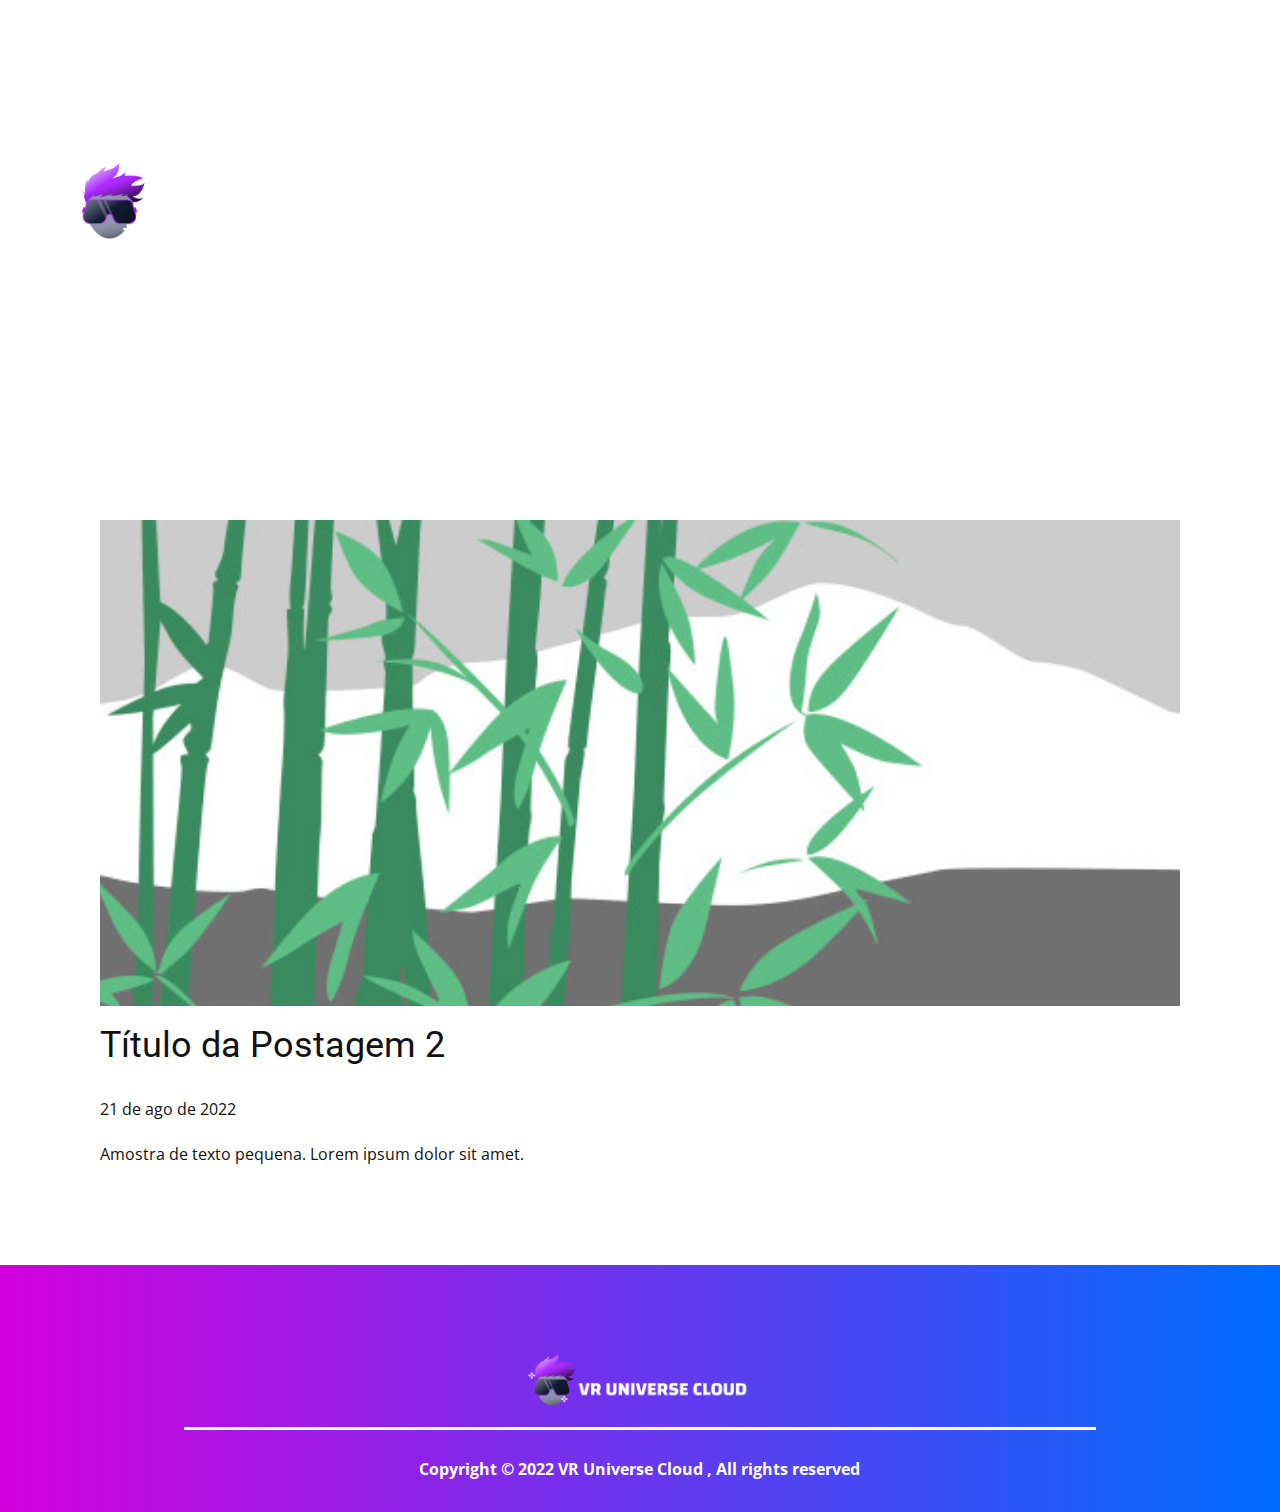
<file: blog/post-1.html>
<!doctype html>
<html style="font-size: 16px;" lang="pt"><head>
    <meta name="viewport" content="width=device-width, initial-scale=1.0">
    <meta charset="utf-8">
    <meta name="keywords" content="Título da Postagem 1">
    <meta name="description" content="">
    <title>Título da Postagem 2</title>
    <link rel="stylesheet" href="../nicepage.css" media="screen">
<link rel="stylesheet" href="../Post-Template.css" media="screen">
    <script class="u-script" type="text/javascript" src="../jquery.js" "="" defer=""></script>
    <script class="u-script" type="text/javascript" src="../nicepage.js" "="" defer=""></script>
    <meta name="generator" content="Nicepage 4.16.0, nicepage.com">
    <link id="u-theme-google-font" rel="stylesheet" href="https://fonts.googleapis.com/css?family=Roboto:100,100i,300,300i,400,400i,500,500i,700,700i,900,900i|Open+Sans:300,300i,400,400i,500,500i,600,600i,700,700i,800,800i">
    
    
    <script type="application/ld+json">{
		"@context": "http://schema.org",
		"@type": "Organization",
		"name": "VR Universe Cloud",
		"logo": "images/electronic-devices-shop-logo-maker-featuring-a-character-with-a-vr-device-5196f1.png"
}</script>
    <meta name="theme-color" content="#478ac9">
  </head>
  <body class="u-body u-xl-mode" data-lang="pt"><header class="u-clearfix u-header u-header" id="sec-aace"><div class="u-clearfix u-sheet u-sheet-1">
        <a href="https://nicepage.com" class="u-image u-logo u-image-1" data-image-width="4000" data-image-height="4000">
          <img src="../images/electronic-devices-shop-logo-maker-featuring-a-character-with-a-vr-device-5196f1.png" class="u-logo-image u-logo-image-1">
        </a>
      </div></header>
    <section class="u-align-center u-clearfix u-section-1" id="sec-8dde">
      <div class="u-clearfix u-sheet u-valign-middle-md u-valign-middle-sm u-valign-middle-xs u-sheet-1"><!--post_details--><!--post_details_options_json--><!--{"source":""}--><!--/post_details_options_json--><!--blog_post-->
        <div class="u-container-style u-expanded-width u-post-details u-post-details-1">
          <div class="u-container-layout u-valign-middle u-container-layout-1"><!--blog_post_image-->
            <img alt="" class="u-blog-control u-expanded-width u-image u-image-default u-image-1" src="../images/68f64b9d.jpeg"><!--/blog_post_image--><!--blog_post_header-->
            <h2 class="u-blog-control u-text u-text-1">Título da Postagem 2</h2><!--/blog_post_header--><!--blog_post_metadata-->
            <div class="u-blog-control u-metadata u-metadata-1"><!--blog_post_metadata_date-->
              <span class="u-meta-date u-meta-icon">21 de ago de 2022</span><!--/blog_post_metadata_date--><!--blog_post_metadata_category-->
              <!--/blog_post_metadata_category--><!--blog_post_metadata_comments-->
              <!--/blog_post_metadata_comments-->
            </div><!--/blog_post_metadata--><!--blog_post_content-->
            <div class="u-align-justify u-blog-control u-post-content u-text u-text-2 fr-view">
  Amostra de texto pequena. Lorem ipsum dolor sit amet.
  </div><!--/blog_post_content-->
          </div>
        </div><!--/blog_post--><!--/post_details-->
      </div>
    </section>
    
    
    <footer class="u-clearfix u-footer u-gradient u-footer" id="sec-19f0"><div class="u-clearfix u-sheet u-sheet-1">
        <a href="https://nicepage.com" class="u-image u-logo u-image-1" data-image-width="4000" data-image-height="4000">
          <img src="../images/electronic-devices-shop-logo-maker-featuring-a-character-with-a-vr-device-5196f11.png" class="u-logo-image u-logo-image-1">
        </a>
        <div class="u-border-3 u-border-white u-line u-line-horizontal u-line-1"></div>
        <p class="u-text u-text-body-alt-color u-text-1"> &nbsp;&nbsp;&nbsp;Copyright © 2022 VR Universe Cloud , All rights reserved</p>
      </div></footer>
  
</body></html>
</file>
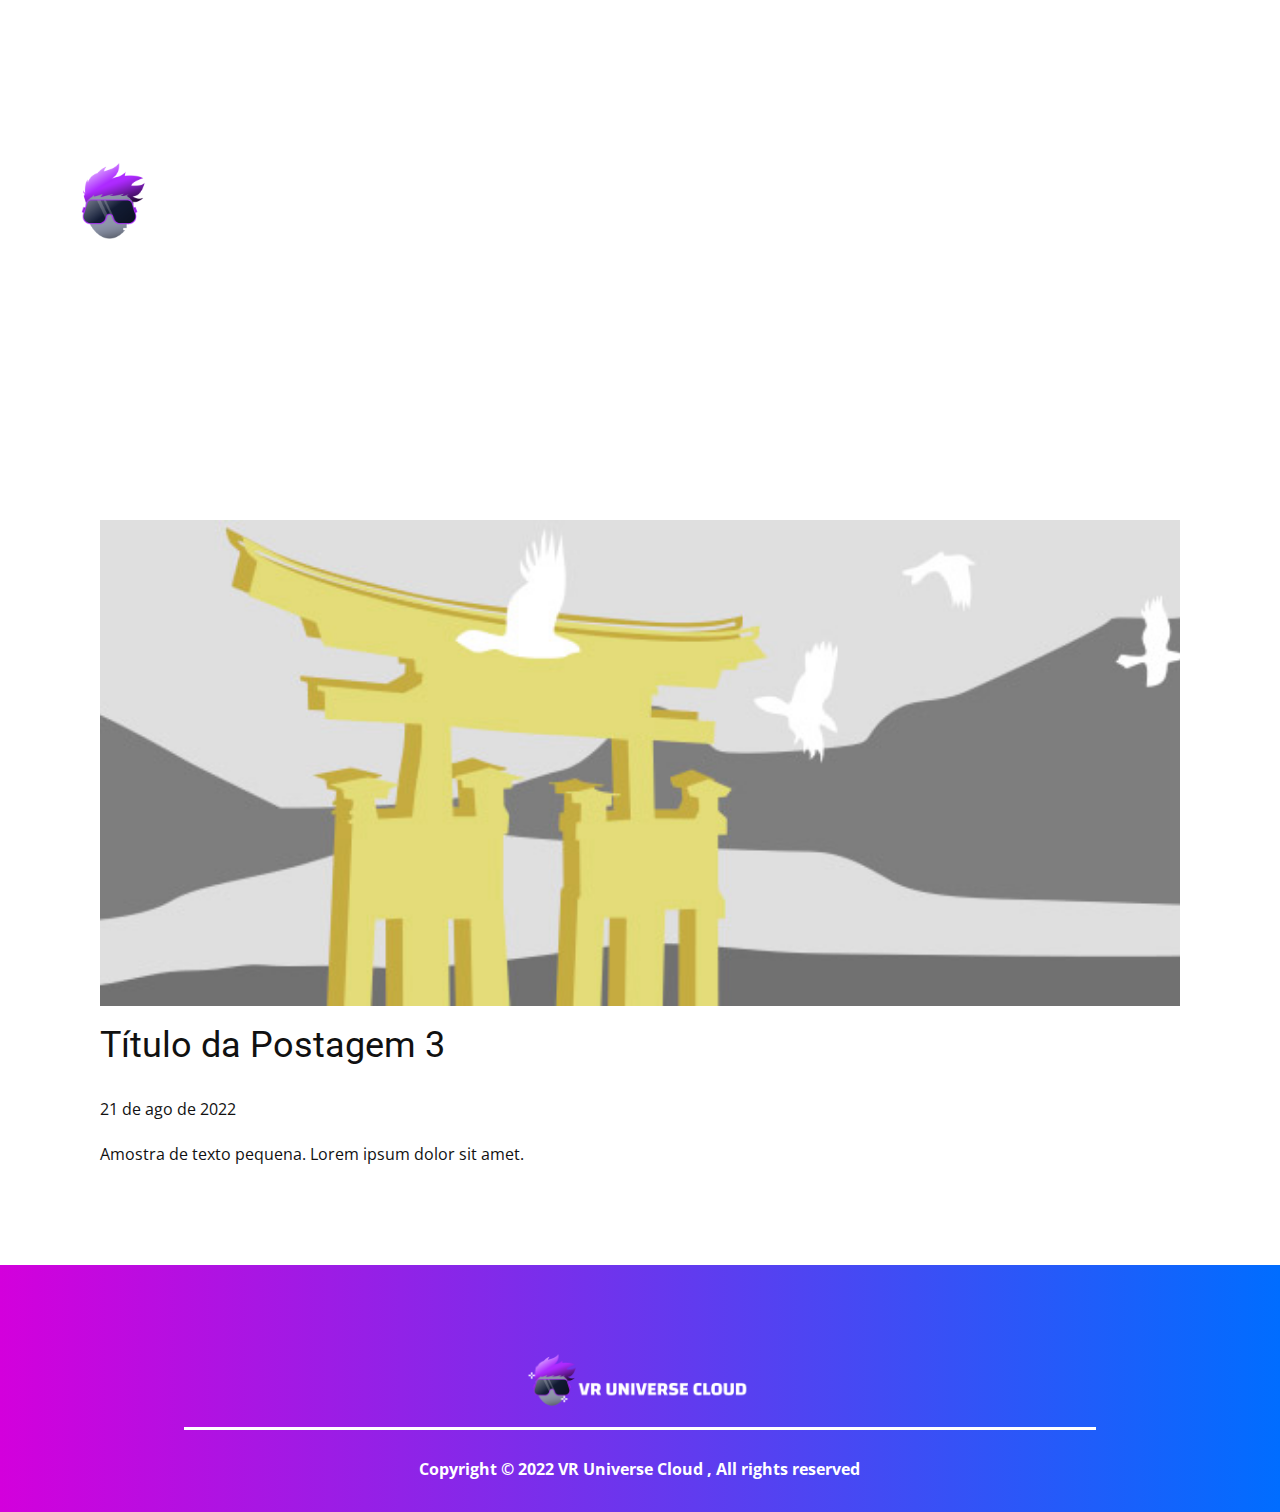
<file: blog/post-2.html>
<!doctype html>
<html style="font-size: 16px;" lang="pt"><head>
    <meta name="viewport" content="width=device-width, initial-scale=1.0">
    <meta charset="utf-8">
    <meta name="keywords" content="Título da Postagem 1">
    <meta name="description" content="">
    <title>Título da Postagem 3</title>
    <link rel="stylesheet" href="../nicepage.css" media="screen">
<link rel="stylesheet" href="../Post-Template.css" media="screen">
    <script class="u-script" type="text/javascript" src="../jquery.js" "="" defer=""></script>
    <script class="u-script" type="text/javascript" src="../nicepage.js" "="" defer=""></script>
    <meta name="generator" content="Nicepage 4.16.0, nicepage.com">
    <link id="u-theme-google-font" rel="stylesheet" href="https://fonts.googleapis.com/css?family=Roboto:100,100i,300,300i,400,400i,500,500i,700,700i,900,900i|Open+Sans:300,300i,400,400i,500,500i,600,600i,700,700i,800,800i">
    
    
    <script type="application/ld+json">{
		"@context": "http://schema.org",
		"@type": "Organization",
		"name": "VR Universe Cloud",
		"logo": "images/electronic-devices-shop-logo-maker-featuring-a-character-with-a-vr-device-5196f1.png"
}</script>
    <meta name="theme-color" content="#478ac9">
  </head>
  <body class="u-body u-xl-mode" data-lang="pt"><header class="u-clearfix u-header u-header" id="sec-aace"><div class="u-clearfix u-sheet u-sheet-1">
        <a href="https://nicepage.com" class="u-image u-logo u-image-1" data-image-width="4000" data-image-height="4000">
          <img src="../images/electronic-devices-shop-logo-maker-featuring-a-character-with-a-vr-device-5196f1.png" class="u-logo-image u-logo-image-1">
        </a>
      </div></header>
    <section class="u-align-center u-clearfix u-section-1" id="sec-8dde">
      <div class="u-clearfix u-sheet u-valign-middle-md u-valign-middle-sm u-valign-middle-xs u-sheet-1"><!--post_details--><!--post_details_options_json--><!--{"source":""}--><!--/post_details_options_json--><!--blog_post-->
        <div class="u-container-style u-expanded-width u-post-details u-post-details-1">
          <div class="u-container-layout u-valign-middle u-container-layout-1"><!--blog_post_image-->
            <img alt="" class="u-blog-control u-expanded-width u-image u-image-default u-image-1" src="../images/8ad73f3c.jpeg"><!--/blog_post_image--><!--blog_post_header-->
            <h2 class="u-blog-control u-text u-text-1">Título da Postagem 3</h2><!--/blog_post_header--><!--blog_post_metadata-->
            <div class="u-blog-control u-metadata u-metadata-1"><!--blog_post_metadata_date-->
              <span class="u-meta-date u-meta-icon">21 de ago de 2022</span><!--/blog_post_metadata_date--><!--blog_post_metadata_category-->
              <!--/blog_post_metadata_category--><!--blog_post_metadata_comments-->
              <!--/blog_post_metadata_comments-->
            </div><!--/blog_post_metadata--><!--blog_post_content-->
            <div class="u-align-justify u-blog-control u-post-content u-text u-text-2 fr-view">
  Amostra de texto pequena. Lorem ipsum dolor sit amet.
  </div><!--/blog_post_content-->
          </div>
        </div><!--/blog_post--><!--/post_details-->
      </div>
    </section>
    
    
    <footer class="u-clearfix u-footer u-gradient u-footer" id="sec-19f0"><div class="u-clearfix u-sheet u-sheet-1">
        <a href="https://nicepage.com" class="u-image u-logo u-image-1" data-image-width="4000" data-image-height="4000">
          <img src="../images/electronic-devices-shop-logo-maker-featuring-a-character-with-a-vr-device-5196f11.png" class="u-logo-image u-logo-image-1">
        </a>
        <div class="u-border-3 u-border-white u-line u-line-horizontal u-line-1"></div>
        <p class="u-text u-text-body-alt-color u-text-1"> &nbsp;&nbsp;&nbsp;Copyright © 2022 VR Universe Cloud , All rights reserved</p>
      </div></footer>
  
</body></html>
</file>
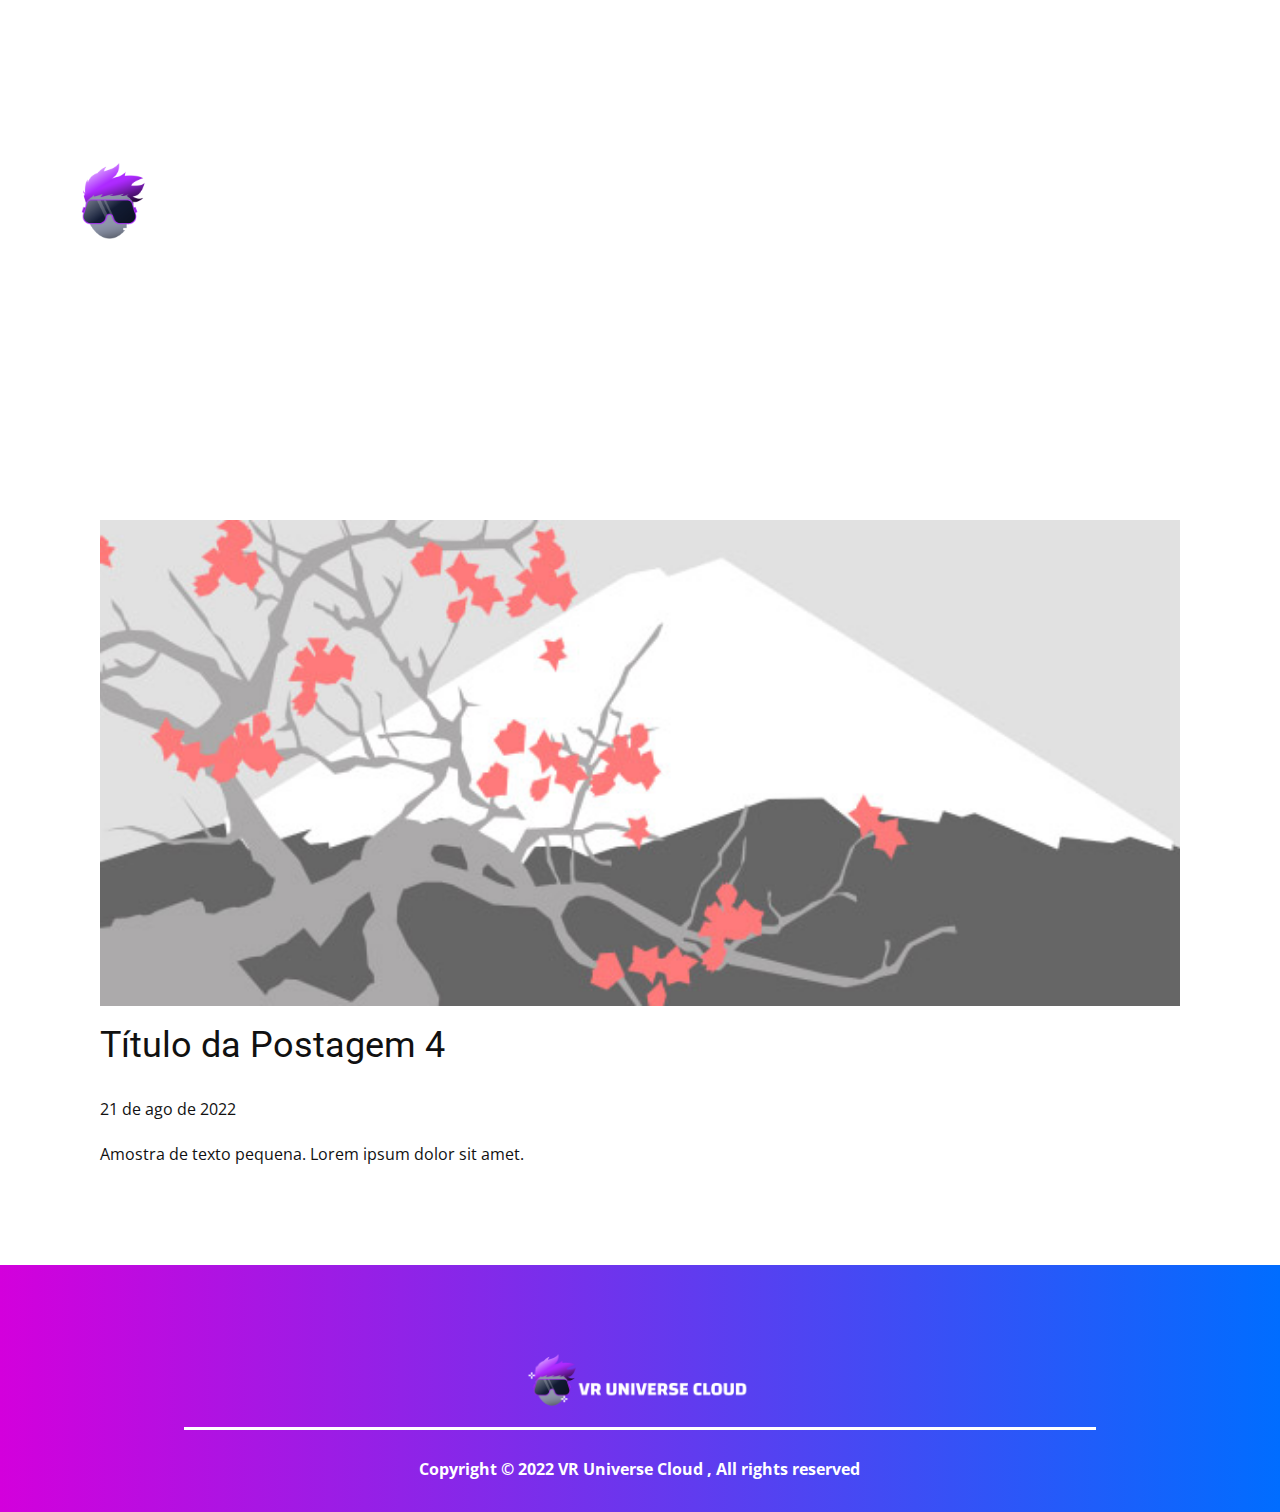
<file: blog/post-3.html>
<!doctype html>
<html style="font-size: 16px;" lang="pt"><head>
    <meta name="viewport" content="width=device-width, initial-scale=1.0">
    <meta charset="utf-8">
    <meta name="keywords" content="Título da Postagem 1">
    <meta name="description" content="">
    <title>Título da Postagem 4</title>
    <link rel="stylesheet" href="../nicepage.css" media="screen">
<link rel="stylesheet" href="../Post-Template.css" media="screen">
    <script class="u-script" type="text/javascript" src="../jquery.js" "="" defer=""></script>
    <script class="u-script" type="text/javascript" src="../nicepage.js" "="" defer=""></script>
    <meta name="generator" content="Nicepage 4.16.0, nicepage.com">
    <link id="u-theme-google-font" rel="stylesheet" href="https://fonts.googleapis.com/css?family=Roboto:100,100i,300,300i,400,400i,500,500i,700,700i,900,900i|Open+Sans:300,300i,400,400i,500,500i,600,600i,700,700i,800,800i">
    
    
    <script type="application/ld+json">{
		"@context": "http://schema.org",
		"@type": "Organization",
		"name": "VR Universe Cloud",
		"logo": "images/electronic-devices-shop-logo-maker-featuring-a-character-with-a-vr-device-5196f1.png"
}</script>
    <meta name="theme-color" content="#478ac9">
  </head>
  <body class="u-body u-xl-mode" data-lang="pt"><header class="u-clearfix u-header u-header" id="sec-aace"><div class="u-clearfix u-sheet u-sheet-1">
        <a href="https://nicepage.com" class="u-image u-logo u-image-1" data-image-width="4000" data-image-height="4000">
          <img src="../images/electronic-devices-shop-logo-maker-featuring-a-character-with-a-vr-device-5196f1.png" class="u-logo-image u-logo-image-1">
        </a>
      </div></header>
    <section class="u-align-center u-clearfix u-section-1" id="sec-8dde">
      <div class="u-clearfix u-sheet u-valign-middle-md u-valign-middle-sm u-valign-middle-xs u-sheet-1"><!--post_details--><!--post_details_options_json--><!--{"source":""}--><!--/post_details_options_json--><!--blog_post-->
        <div class="u-container-style u-expanded-width u-post-details u-post-details-1">
          <div class="u-container-layout u-valign-middle u-container-layout-1"><!--blog_post_image-->
            <img alt="" class="u-blog-control u-expanded-width u-image u-image-default u-image-1" src="../images/0fd3416c.jpeg"><!--/blog_post_image--><!--blog_post_header-->
            <h2 class="u-blog-control u-text u-text-1">Título da Postagem 4</h2><!--/blog_post_header--><!--blog_post_metadata-->
            <div class="u-blog-control u-metadata u-metadata-1"><!--blog_post_metadata_date-->
              <span class="u-meta-date u-meta-icon">21 de ago de 2022</span><!--/blog_post_metadata_date--><!--blog_post_metadata_category-->
              <!--/blog_post_metadata_category--><!--blog_post_metadata_comments-->
              <!--/blog_post_metadata_comments-->
            </div><!--/blog_post_metadata--><!--blog_post_content-->
            <div class="u-align-justify u-blog-control u-post-content u-text u-text-2 fr-view">
  Amostra de texto pequena. Lorem ipsum dolor sit amet.
  </div><!--/blog_post_content-->
          </div>
        </div><!--/blog_post--><!--/post_details-->
      </div>
    </section>
    
    
    <footer class="u-clearfix u-footer u-gradient u-footer" id="sec-19f0"><div class="u-clearfix u-sheet u-sheet-1">
        <a href="https://nicepage.com" class="u-image u-logo u-image-1" data-image-width="4000" data-image-height="4000">
          <img src="../images/electronic-devices-shop-logo-maker-featuring-a-character-with-a-vr-device-5196f11.png" class="u-logo-image u-logo-image-1">
        </a>
        <div class="u-border-3 u-border-white u-line u-line-horizontal u-line-1"></div>
        <p class="u-text u-text-body-alt-color u-text-1"> &nbsp;&nbsp;&nbsp;Copyright © 2022 VR Universe Cloud , All rights reserved</p>
      </div></footer>
  
</body></html>
</file>
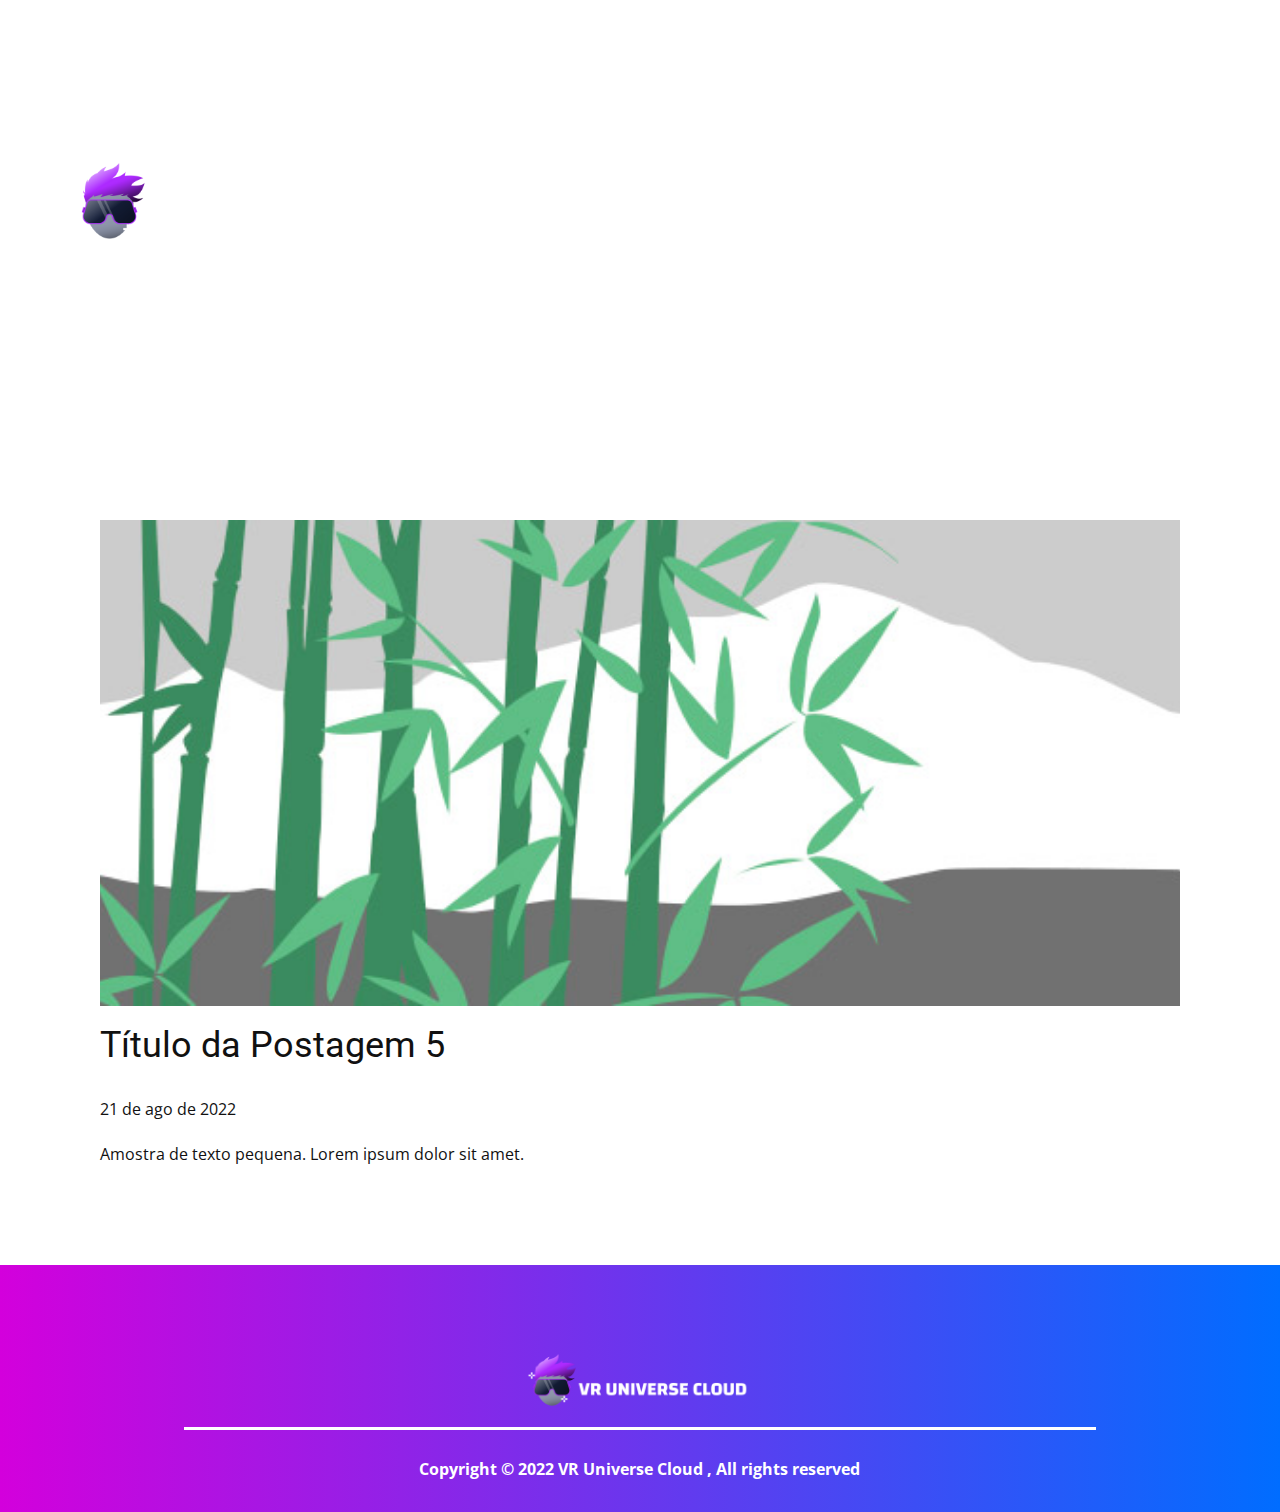
<file: blog/post-4.html>
<!doctype html>
<html style="font-size: 16px;" lang="pt"><head>
    <meta name="viewport" content="width=device-width, initial-scale=1.0">
    <meta charset="utf-8">
    <meta name="keywords" content="Título da Postagem 1">
    <meta name="description" content="">
    <title>Título da Postagem 5</title>
    <link rel="stylesheet" href="../nicepage.css" media="screen">
<link rel="stylesheet" href="../Post-Template.css" media="screen">
    <script class="u-script" type="text/javascript" src="../jquery.js" "="" defer=""></script>
    <script class="u-script" type="text/javascript" src="../nicepage.js" "="" defer=""></script>
    <meta name="generator" content="Nicepage 4.16.0, nicepage.com">
    <link id="u-theme-google-font" rel="stylesheet" href="https://fonts.googleapis.com/css?family=Roboto:100,100i,300,300i,400,400i,500,500i,700,700i,900,900i|Open+Sans:300,300i,400,400i,500,500i,600,600i,700,700i,800,800i">
    
    
    <script type="application/ld+json">{
		"@context": "http://schema.org",
		"@type": "Organization",
		"name": "VR Universe Cloud",
		"logo": "images/electronic-devices-shop-logo-maker-featuring-a-character-with-a-vr-device-5196f1.png"
}</script>
    <meta name="theme-color" content="#478ac9">
  </head>
  <body class="u-body u-xl-mode" data-lang="pt"><header class="u-clearfix u-header u-header" id="sec-aace"><div class="u-clearfix u-sheet u-sheet-1">
        <a href="https://nicepage.com" class="u-image u-logo u-image-1" data-image-width="4000" data-image-height="4000">
          <img src="../images/electronic-devices-shop-logo-maker-featuring-a-character-with-a-vr-device-5196f1.png" class="u-logo-image u-logo-image-1">
        </a>
      </div></header>
    <section class="u-align-center u-clearfix u-section-1" id="sec-8dde">
      <div class="u-clearfix u-sheet u-valign-middle-md u-valign-middle-sm u-valign-middle-xs u-sheet-1"><!--post_details--><!--post_details_options_json--><!--{"source":""}--><!--/post_details_options_json--><!--blog_post-->
        <div class="u-container-style u-expanded-width u-post-details u-post-details-1">
          <div class="u-container-layout u-valign-middle u-container-layout-1"><!--blog_post_image-->
            <img alt="" class="u-blog-control u-expanded-width u-image u-image-default u-image-1" src="../images/68f64b9d.jpeg"><!--/blog_post_image--><!--blog_post_header-->
            <h2 class="u-blog-control u-text u-text-1">Título da Postagem 5</h2><!--/blog_post_header--><!--blog_post_metadata-->
            <div class="u-blog-control u-metadata u-metadata-1"><!--blog_post_metadata_date-->
              <span class="u-meta-date u-meta-icon">21 de ago de 2022</span><!--/blog_post_metadata_date--><!--blog_post_metadata_category-->
              <!--/blog_post_metadata_category--><!--blog_post_metadata_comments-->
              <!--/blog_post_metadata_comments-->
            </div><!--/blog_post_metadata--><!--blog_post_content-->
            <div class="u-align-justify u-blog-control u-post-content u-text u-text-2 fr-view">
  Amostra de texto pequena. Lorem ipsum dolor sit amet.
  </div><!--/blog_post_content-->
          </div>
        </div><!--/blog_post--><!--/post_details-->
      </div>
    </section>
    
    
    <footer class="u-clearfix u-footer u-gradient u-footer" id="sec-19f0"><div class="u-clearfix u-sheet u-sheet-1">
        <a href="https://nicepage.com" class="u-image u-logo u-image-1" data-image-width="4000" data-image-height="4000">
          <img src="../images/electronic-devices-shop-logo-maker-featuring-a-character-with-a-vr-device-5196f11.png" class="u-logo-image u-logo-image-1">
        </a>
        <div class="u-border-3 u-border-white u-line u-line-horizontal u-line-1"></div>
        <p class="u-text u-text-body-alt-color u-text-1"> &nbsp;&nbsp;&nbsp;Copyright © 2022 VR Universe Cloud , All rights reserved</p>
      </div></footer>
  
</body></html>
</file>
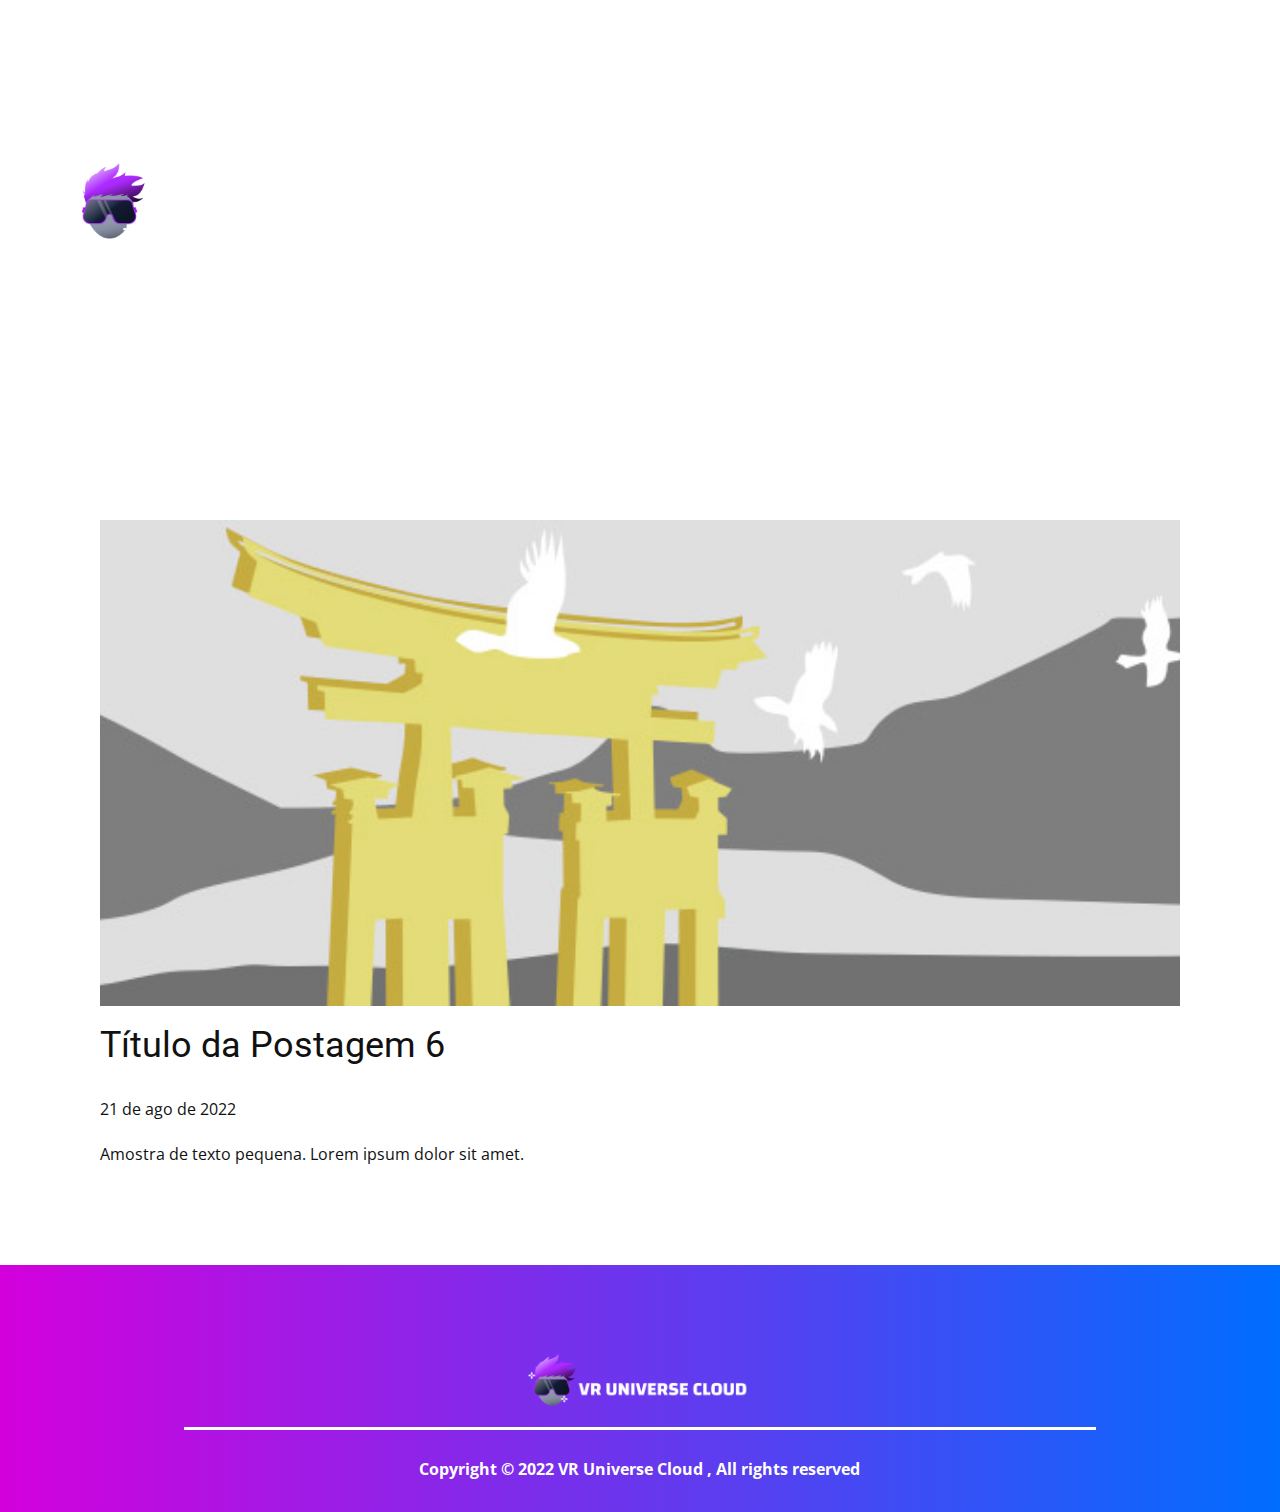
<file: blog/post-5.html>
<!doctype html>
<html style="font-size: 16px;" lang="pt"><head>
    <meta name="viewport" content="width=device-width, initial-scale=1.0">
    <meta charset="utf-8">
    <meta name="keywords" content="Título da Postagem 1">
    <meta name="description" content="">
    <title>Título da Postagem 6</title>
    <link rel="stylesheet" href="../nicepage.css" media="screen">
<link rel="stylesheet" href="../Post-Template.css" media="screen">
    <script class="u-script" type="text/javascript" src="../jquery.js" "="" defer=""></script>
    <script class="u-script" type="text/javascript" src="../nicepage.js" "="" defer=""></script>
    <meta name="generator" content="Nicepage 4.16.0, nicepage.com">
    <link id="u-theme-google-font" rel="stylesheet" href="https://fonts.googleapis.com/css?family=Roboto:100,100i,300,300i,400,400i,500,500i,700,700i,900,900i|Open+Sans:300,300i,400,400i,500,500i,600,600i,700,700i,800,800i">
    
    
    <script type="application/ld+json">{
		"@context": "http://schema.org",
		"@type": "Organization",
		"name": "VR Universe Cloud",
		"logo": "images/electronic-devices-shop-logo-maker-featuring-a-character-with-a-vr-device-5196f1.png"
}</script>
    <meta name="theme-color" content="#478ac9">
  </head>
  <body class="u-body u-xl-mode" data-lang="pt"><header class="u-clearfix u-header u-header" id="sec-aace"><div class="u-clearfix u-sheet u-sheet-1">
        <a href="https://nicepage.com" class="u-image u-logo u-image-1" data-image-width="4000" data-image-height="4000">
          <img src="../images/electronic-devices-shop-logo-maker-featuring-a-character-with-a-vr-device-5196f1.png" class="u-logo-image u-logo-image-1">
        </a>
      </div></header>
    <section class="u-align-center u-clearfix u-section-1" id="sec-8dde">
      <div class="u-clearfix u-sheet u-valign-middle-md u-valign-middle-sm u-valign-middle-xs u-sheet-1"><!--post_details--><!--post_details_options_json--><!--{"source":""}--><!--/post_details_options_json--><!--blog_post-->
        <div class="u-container-style u-expanded-width u-post-details u-post-details-1">
          <div class="u-container-layout u-valign-middle u-container-layout-1"><!--blog_post_image-->
            <img alt="" class="u-blog-control u-expanded-width u-image u-image-default u-image-1" src="../images/8ad73f3c.jpeg"><!--/blog_post_image--><!--blog_post_header-->
            <h2 class="u-blog-control u-text u-text-1">Título da Postagem 6</h2><!--/blog_post_header--><!--blog_post_metadata-->
            <div class="u-blog-control u-metadata u-metadata-1"><!--blog_post_metadata_date-->
              <span class="u-meta-date u-meta-icon">21 de ago de 2022</span><!--/blog_post_metadata_date--><!--blog_post_metadata_category-->
              <!--/blog_post_metadata_category--><!--blog_post_metadata_comments-->
              <!--/blog_post_metadata_comments-->
            </div><!--/blog_post_metadata--><!--blog_post_content-->
            <div class="u-align-justify u-blog-control u-post-content u-text u-text-2 fr-view">
  Amostra de texto pequena. Lorem ipsum dolor sit amet.
  </div><!--/blog_post_content-->
          </div>
        </div><!--/blog_post--><!--/post_details-->
      </div>
    </section>
    
    
    <footer class="u-clearfix u-footer u-gradient u-footer" id="sec-19f0"><div class="u-clearfix u-sheet u-sheet-1">
        <a href="https://nicepage.com" class="u-image u-logo u-image-1" data-image-width="4000" data-image-height="4000">
          <img src="../images/electronic-devices-shop-logo-maker-featuring-a-character-with-a-vr-device-5196f11.png" class="u-logo-image u-logo-image-1">
        </a>
        <div class="u-border-3 u-border-white u-line u-line-horizontal u-line-1"></div>
        <p class="u-text u-text-body-alt-color u-text-1"> &nbsp;&nbsp;&nbsp;Copyright © 2022 VR Universe Cloud , All rights reserved</p>
      </div></footer>
  
</body></html>
</file>
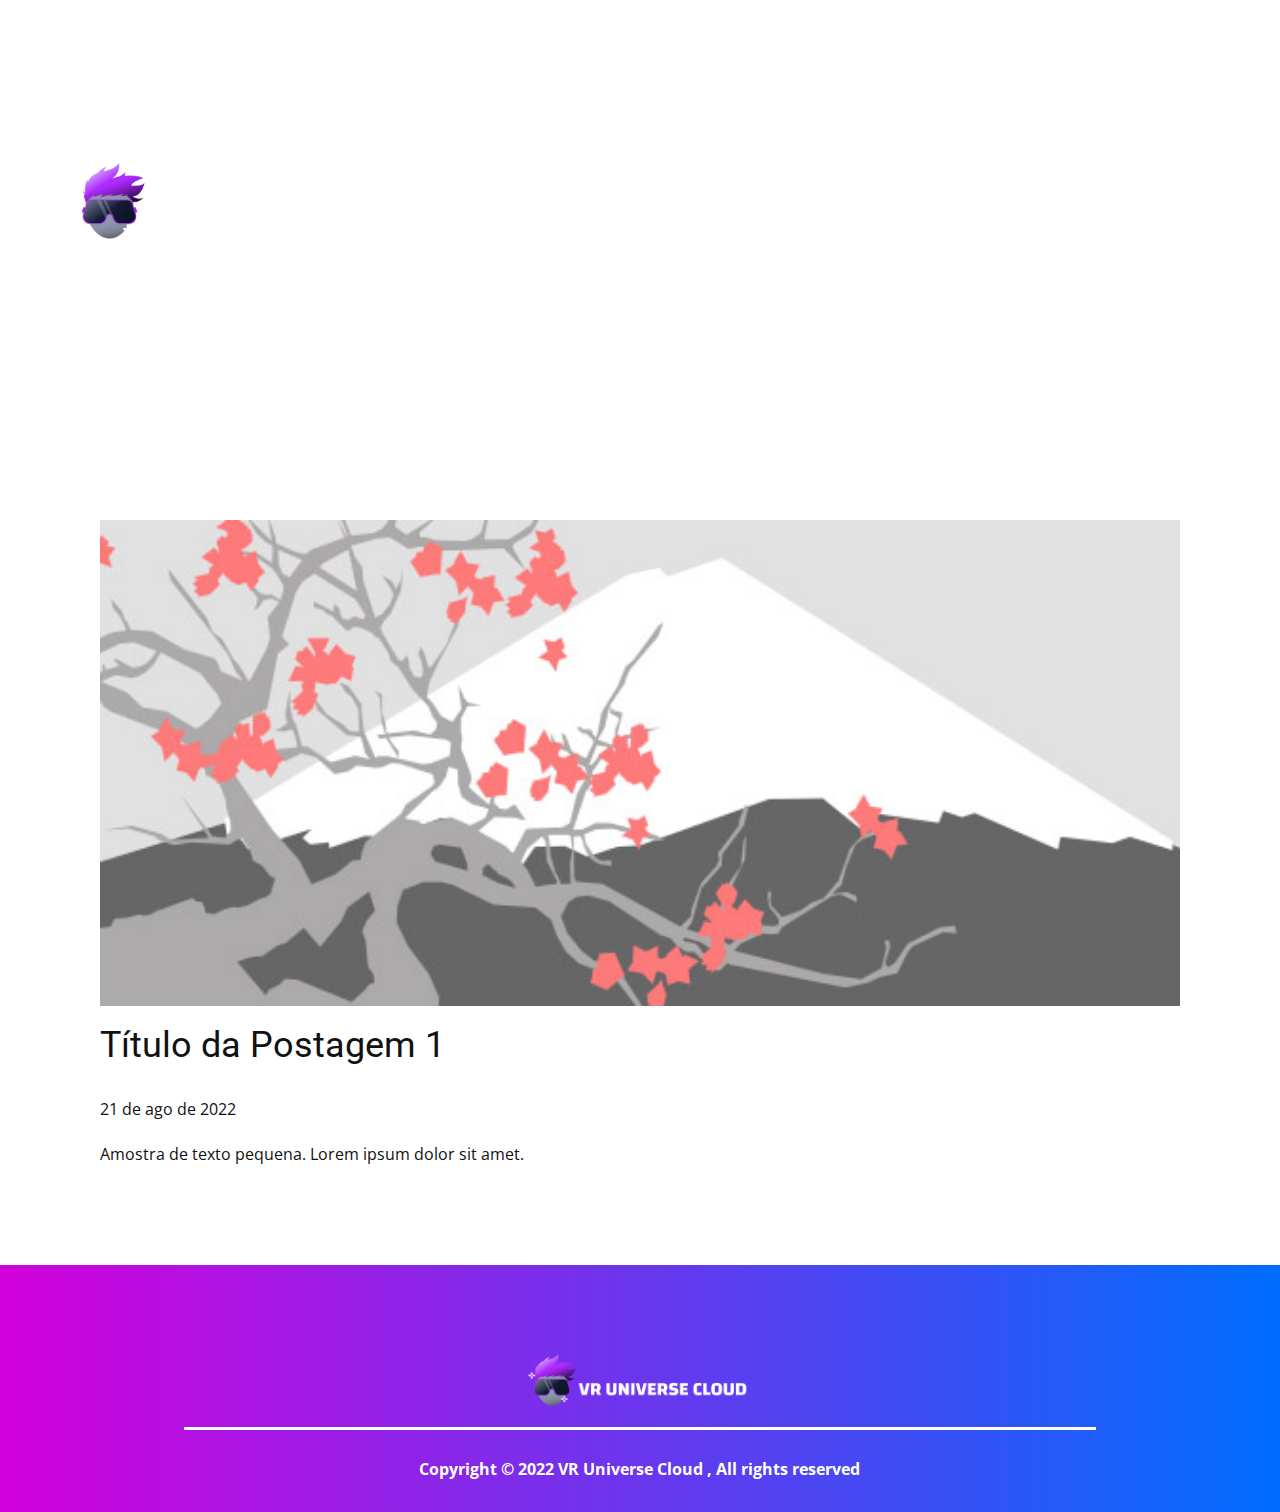
<file: blog/post.html>
<!doctype html>
<html style="font-size: 16px;" lang="pt"><head>
    <meta name="viewport" content="width=device-width, initial-scale=1.0">
    <meta charset="utf-8">
    <meta name="keywords" content="Título da Postagem 1">
    <meta name="description" content="">
    <title>Título da Postagem 1</title>
    <link rel="stylesheet" href="../nicepage.css" media="screen">
<link rel="stylesheet" href="../Post-Template.css" media="screen">
    <script class="u-script" type="text/javascript" src="../jquery.js" "="" defer=""></script>
    <script class="u-script" type="text/javascript" src="../nicepage.js" "="" defer=""></script>
    <meta name="generator" content="Nicepage 4.16.0, nicepage.com">
    <link id="u-theme-google-font" rel="stylesheet" href="https://fonts.googleapis.com/css?family=Roboto:100,100i,300,300i,400,400i,500,500i,700,700i,900,900i|Open+Sans:300,300i,400,400i,500,500i,600,600i,700,700i,800,800i">
    
    
    <script type="application/ld+json">{
		"@context": "http://schema.org",
		"@type": "Organization",
		"name": "VR Universe Cloud",
		"logo": "images/electronic-devices-shop-logo-maker-featuring-a-character-with-a-vr-device-5196f1.png"
}</script>
    <meta name="theme-color" content="#478ac9">
  </head>
  <body class="u-body u-xl-mode" data-lang="pt"><header class="u-clearfix u-header u-header" id="sec-aace"><div class="u-clearfix u-sheet u-sheet-1">
        <a href="https://nicepage.com" class="u-image u-logo u-image-1" data-image-width="4000" data-image-height="4000">
          <img src="../images/electronic-devices-shop-logo-maker-featuring-a-character-with-a-vr-device-5196f1.png" class="u-logo-image u-logo-image-1">
        </a>
      </div></header>
    <section class="u-align-center u-clearfix u-section-1" id="sec-8dde">
      <div class="u-clearfix u-sheet u-valign-middle-md u-valign-middle-sm u-valign-middle-xs u-sheet-1"><!--post_details--><!--post_details_options_json--><!--{"source":""}--><!--/post_details_options_json--><!--blog_post-->
        <div class="u-container-style u-expanded-width u-post-details u-post-details-1">
          <div class="u-container-layout u-valign-middle u-container-layout-1"><!--blog_post_image-->
            <img alt="" class="u-blog-control u-expanded-width u-image u-image-default u-image-1" src="../images/0fd3416c.jpeg"><!--/blog_post_image--><!--blog_post_header-->
            <h2 class="u-blog-control u-text u-text-1">Título da Postagem 1</h2><!--/blog_post_header--><!--blog_post_metadata-->
            <div class="u-blog-control u-metadata u-metadata-1"><!--blog_post_metadata_date-->
              <span class="u-meta-date u-meta-icon">21 de ago de 2022</span><!--/blog_post_metadata_date--><!--blog_post_metadata_category-->
              <!--/blog_post_metadata_category--><!--blog_post_metadata_comments-->
              <!--/blog_post_metadata_comments-->
            </div><!--/blog_post_metadata--><!--blog_post_content-->
            <div class="u-align-justify u-blog-control u-post-content u-text u-text-2 fr-view">
  Amostra de texto pequena. Lorem ipsum dolor sit amet.
  </div><!--/blog_post_content-->
          </div>
        </div><!--/blog_post--><!--/post_details-->
      </div>
    </section>
    
    
    <footer class="u-clearfix u-footer u-gradient u-footer" id="sec-19f0"><div class="u-clearfix u-sheet u-sheet-1">
        <a href="https://nicepage.com" class="u-image u-logo u-image-1" data-image-width="4000" data-image-height="4000">
          <img src="../images/electronic-devices-shop-logo-maker-featuring-a-character-with-a-vr-device-5196f11.png" class="u-logo-image u-logo-image-1">
        </a>
        <div class="u-border-3 u-border-white u-line u-line-horizontal u-line-1"></div>
        <p class="u-text u-text-body-alt-color u-text-1"> &nbsp;&nbsp;&nbsp;Copyright © 2022 VR Universe Cloud , All rights reserved</p>
      </div></footer>
  
</body></html>
</file>
